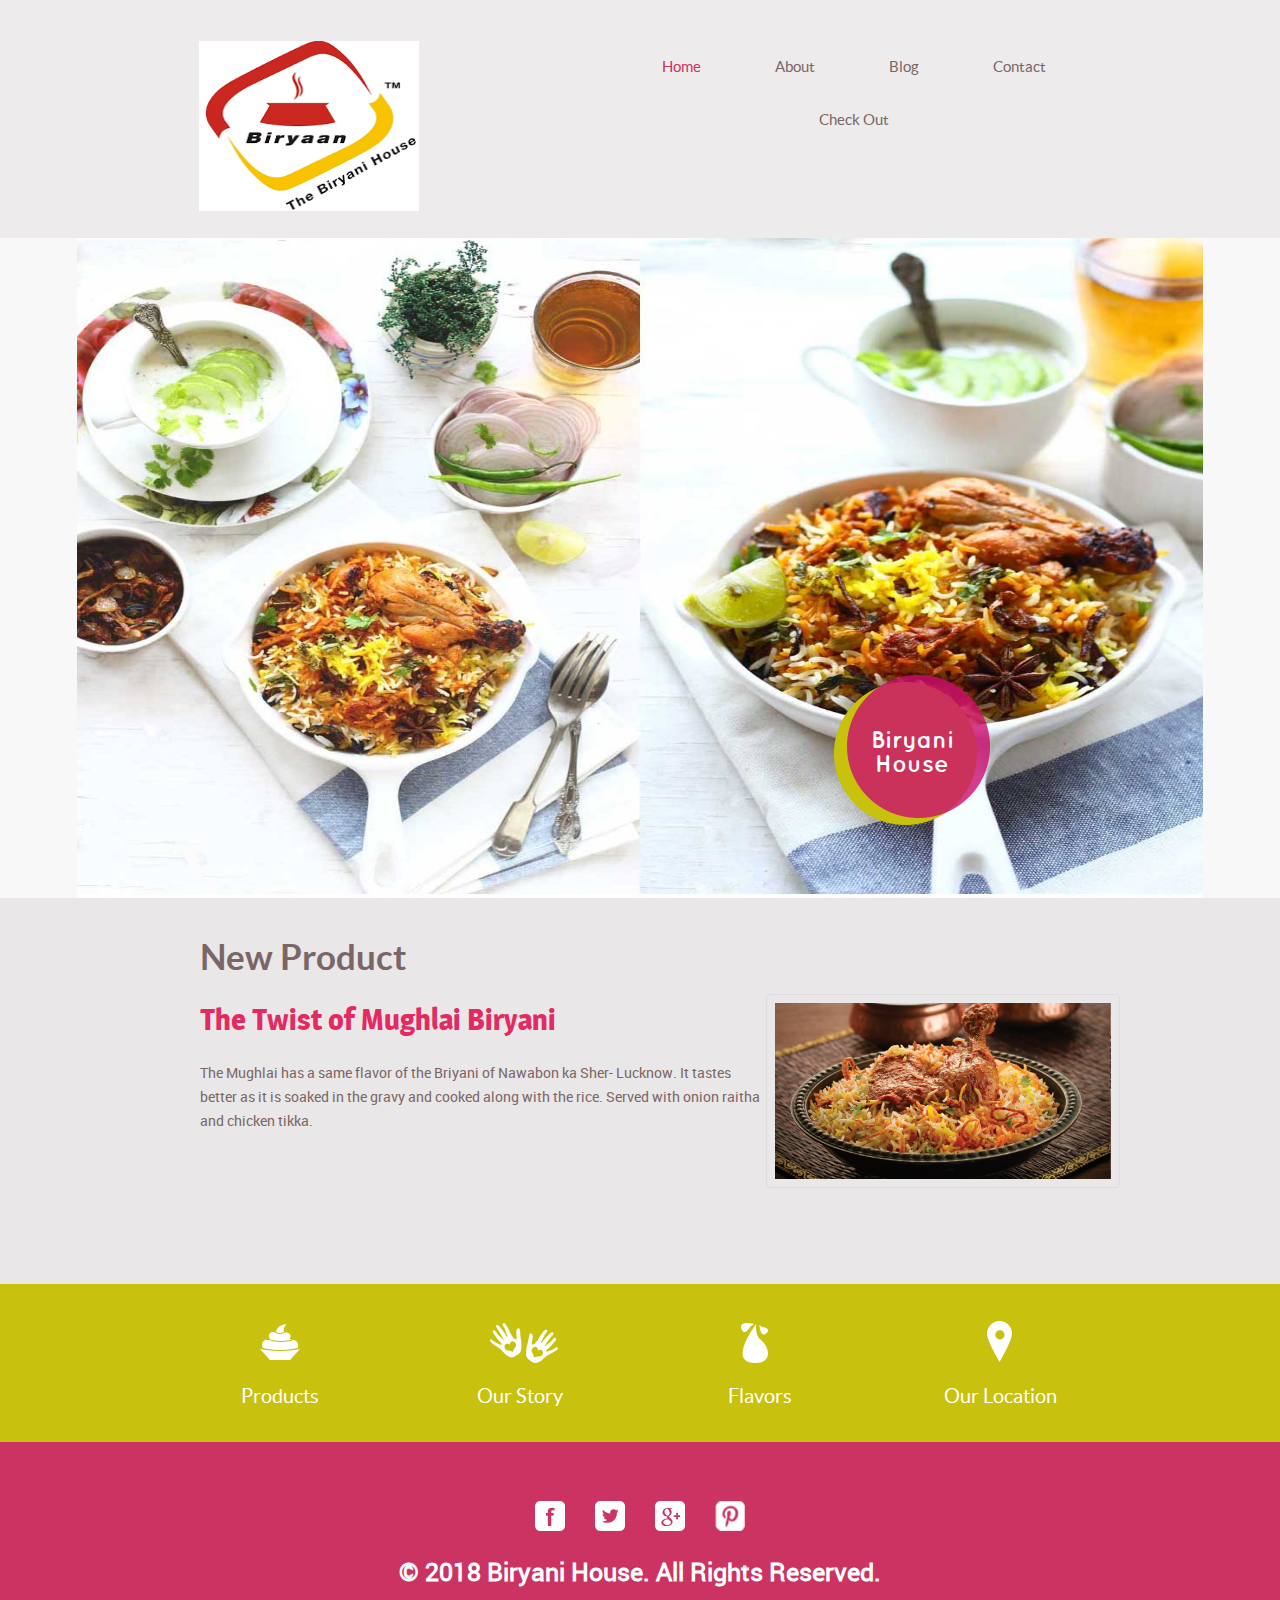
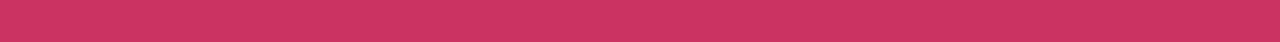
<file: index.html>
<!doctype html>

<html>
<head>
	<meta charset="UTF-8">
	<meta name="viewport" content="width=device-width, initial-scale=1.0">
	<title>Biryani House</title>
	<link rel="stylesheet" href="css/style.css" type="text/css">
	<link rel="stylesheet" type="text/css" href="css/mobile.css">
	<script src="js/mobile.js" type="text/javascript"></script>

	<!-- Global site tag (gtag.js) - Google Analytics -->
<script async src="https://www.googletagmanager.com/gtag/js?id=UA-118643372-1"></script>
<script>
  window.dataLayer = window.dataLayer || [];
  function gtag(){dataLayer.push(arguments);}
  gtag('js', new Date());

  gtag('config', 'UA-118643372-1');
</script>

</head>
<body>
	<div id="page">
		<div id="header">
			<div>
				<a href="index.html" class="logo"><img src="images/d.png" alt=""></a>
				<ul id="navigation">
					<li class="selected">
						<a href="index.html">Home</a>
					</li>
					<li class="menu">
						<a href="about.html">About</a>
						<ul class="primary">
							<li>
								<a href="product.html">Product</a>
							</li>
						</ul>
					</li>
					<li class="menu">
						<a href="blog.html">Blog</a>
						<ul class="secondary">
							<li>
								<a href="singlepost.html">Single post</a>
							</li>
						</ul>
					</li>
					<li>
						<a href="contact.html">Contact</a>
					</li>

						<li>
					<br>	<a href="contact.html">Check Out</a>
					</li>
				</ul>
			</div>
		</div>
		<div id="body" class="home">
			<div class="header">
				<img src="images/b11.jpg" alt="" style="height:660px">
				<div>
					<a href="product.html">Biryani House</a>
				</div>
			</div>
			<div class="body">
				<div>
					<div>
						<h1 style="font-size: 35px">New Product</h1><br>
						<h2>The Twist of Mughlai Biryani</h2>
						<p>The Mughlai has a same flavor of the Briyani of Nawabon ka Sher- Lucknow. It tastes better as it is  soaked in the gravy and cooked along with the rice. Served with onion raitha and chicken tikka. </p>
					</div>
					<img src="images/m1.jpg" alt="" style ="  height: 45%; border: 1px solid #ddd;
    border-radius: 4px;
    padding: 8px;background: none;
		margin: 10% auto;
		width: 35%;  " alt="">
				</div>
			</div>
			<div class="footer">
				<div>
					<ul>
						<li>
							<a href="product.html" class="product"></a>
							<h1>Products</h1>
						</li>
						<li>
							<a href="about.html" class="about"></a>
							<h1>Our Story</h1>
						</li>
						<li>
							<a href="product.html" class="flavor"></a>
							<h1>Flavors</h1>
						</li>
						<li>
							<a href="contact.html" class="contact"></a>
							<h1>Our Location</h1>
						</li>
					</ul>
				</div>
			</div>
		</div>
		<div id="footer">
			<div>
				<div class="connect">
					<a href="#" class="facebook">facebook</a>
					<a href="#" class="twitter">twitter</a>
					<a href="#" class="googleplus">googleplus</a>
					<a href="#" class="pinterest">pinterest</a>
					<a href="#" class="instagram">instagram</a>

				</div>
				<p style = "font-size: 25px"><b>&copy; 2018 Biryani House. All Rights Reserved.</p></b>
			</div>
		</div>
	</div>
</body>
</html>
</file>
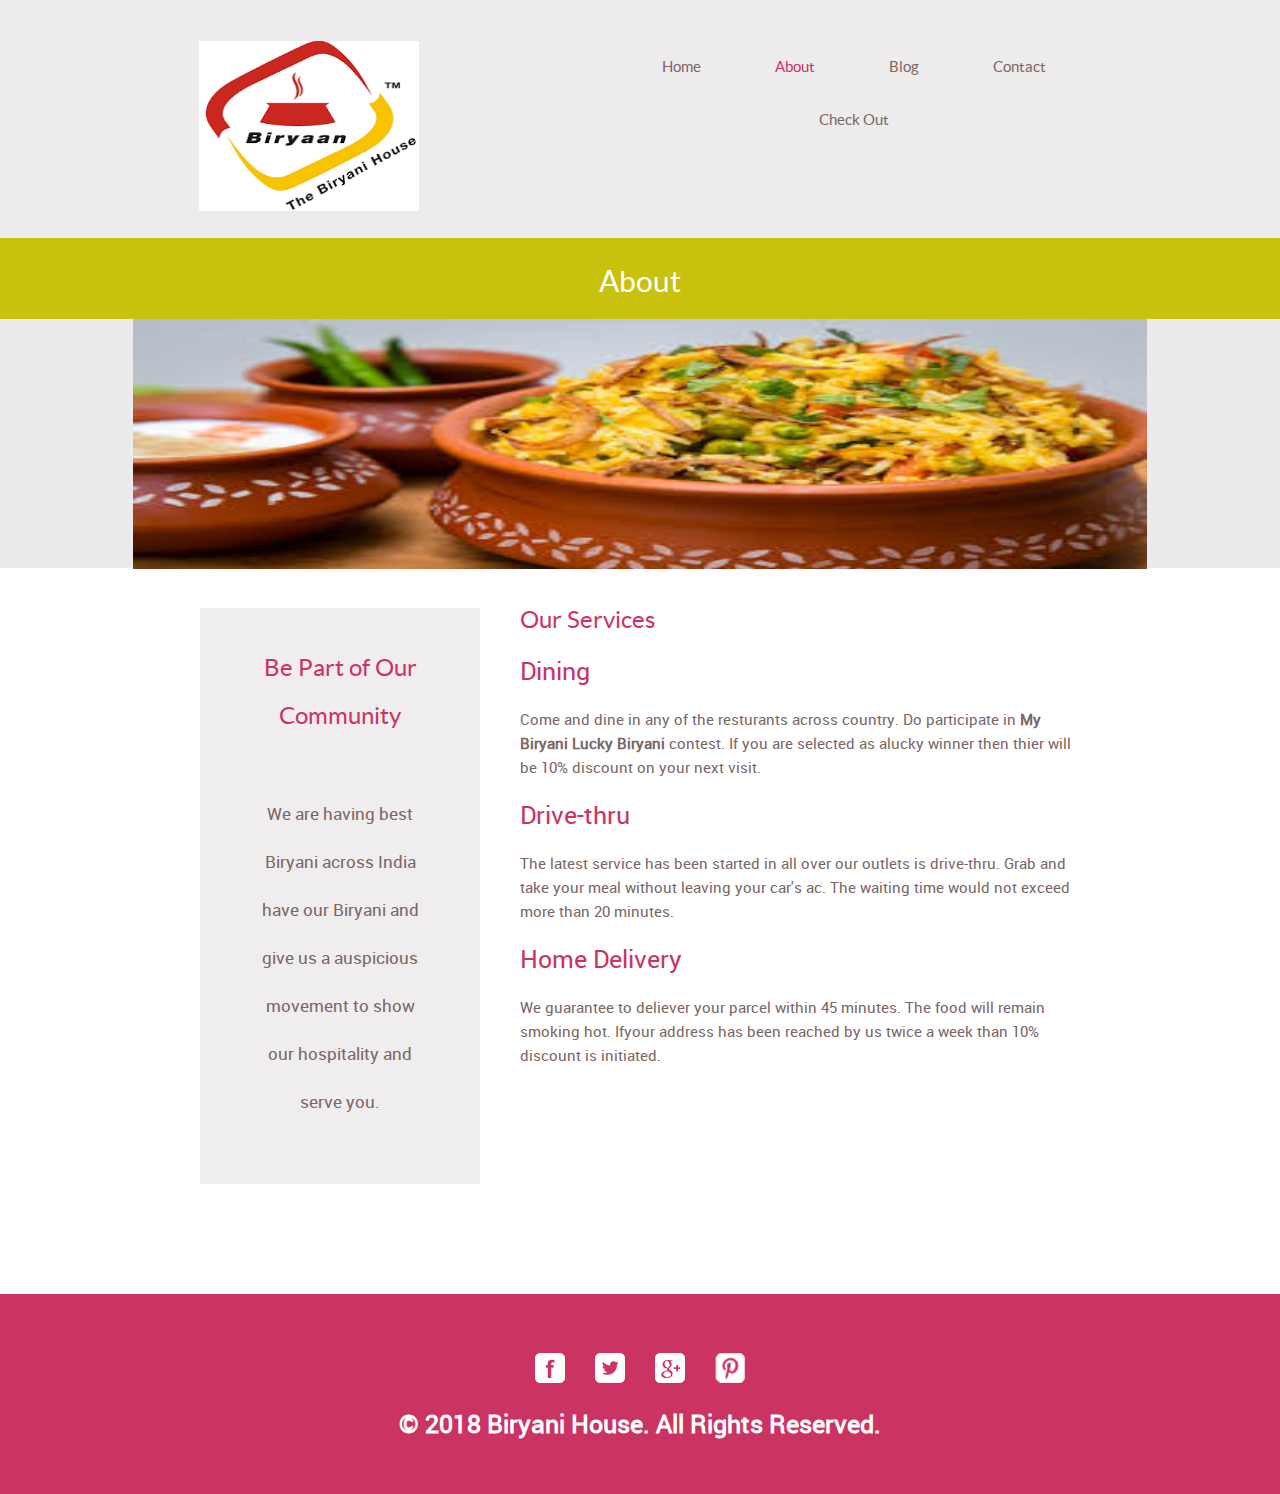
<file: about.html>
<!doctype html>
<html>
<head>
	<meta charset="UTF-8">
	<meta name="viewport" content="width=device-width, initial-scale=1.0">
	<title>about - Biryani House</title>
	<link rel="stylesheet" href="css/style.css" type="text/css">
	<link rel="stylesheet" type="text/css" href="css/mobile.css">
	<script src="js/mobile.js" type="text/javascript"></script>

	<!-- Global site tag (gtag.js) - Google Analytics -->
<script async src="https://www.googletagmanager.com/gtag/js?id=UA-118643372-1"></script>
<script>
  window.dataLayer = window.dataLayer || [];
  function gtag(){dataLayer.push(arguments);}
  gtag('js', new Date());

  gtag('config', 'UA-118643372-1');
</script>

</head>
<body>
	<div id="page">
		<div id="header">
			<div>
				<a href="index.html" class="logo"><img src="images/d.png" alt=""></a>
				<ul id="navigation">
					<li>
						<a href="index.html">Home</a>
					</li>
					<li class="menu selected">
						<a href="about.html">About</a>
						<ul class="primary">
							<li>
								<a href="product.html">Product</a>
							</li>
						</ul>
					</li>
					<li class="menu">
						<a href="blog.html">Blog</a>
						<ul class="secondary">
							<li>
								<a href="singlepost.html">Single post</a>
							</li>
						</ul>
					</li>
					<li>
						<a href="contact.html">Contact</a>
					</li>
						<li>
					<br>	<a href="check.html">Check Out</a>
					</li>
				</ul>
			</div>
		</div>
		<div id="body">
			<div class="header">
				<div>
					<h1>About</h1>
				</div>
			</div>
			<div class="body">
				<img src="images/i1.jpg" alt="" style = "height:250px; width:100% text-align: left;">
			</div>
			<div class="footer">
				<div class="sidebar">
					<h1 >Be Part of Our Community</h1>
					<p style="font-size: 17px">We are having best Biryani across India have our Biryani and give us a auspicious movement to show our hospitality and serve you.</p>
				</div>
				<div class="article">
					<h1>Our Services</h1>
					<p style = "font-size: 25px;
					color: #CB3362">Dining</p>
					<p style="font-size: 15px">Come and dine in any of the resturants across country. Do participate in <b>My Biryani Lucky Biryani</b> contest. If you are selected as alucky winner then thier will be 10% discount on your next visit.</p>
					<p style = "font-size: 25px;
					color: #CB3362">Drive-thru</p>
					<p style="font-size: 15px">
						The latest service has been started in all over our outlets is drive-thru. Grab and take your meal without leaving your car's ac. The waiting time would not exceed more than 20 minutes.
					</p>
					<p style = "font-size: 25px;
					color: #CB3362">Home Delivery</p>
					<p style="font-size: 15px">We guarantee to deliever your parcel within 45 minutes. The food will remain smoking hot. Ifyour address has been reached by us twice a week than 10% discount is initiated.</p>
				
				</div>
			</div>
		</div>
		<div id="footer">
			<div>
				<div class="connect">
					<a href="#" class="facebook">facebook</a>
					<a href="#" class="twitter">twitter</a>
					<a href="#" class="googleplus">googleplus</a>
					<a href="#" class="pinterest">pinterest</a>
					<a href="#" class="instagram">instagram</a>

				</div>
				<p style = "font-size: 25px"><b>&copy; 2018 Biryani House. All Rights Reserved.</p></b>
			</div>
		</div>
	</div>
</body>
</html>
</file>
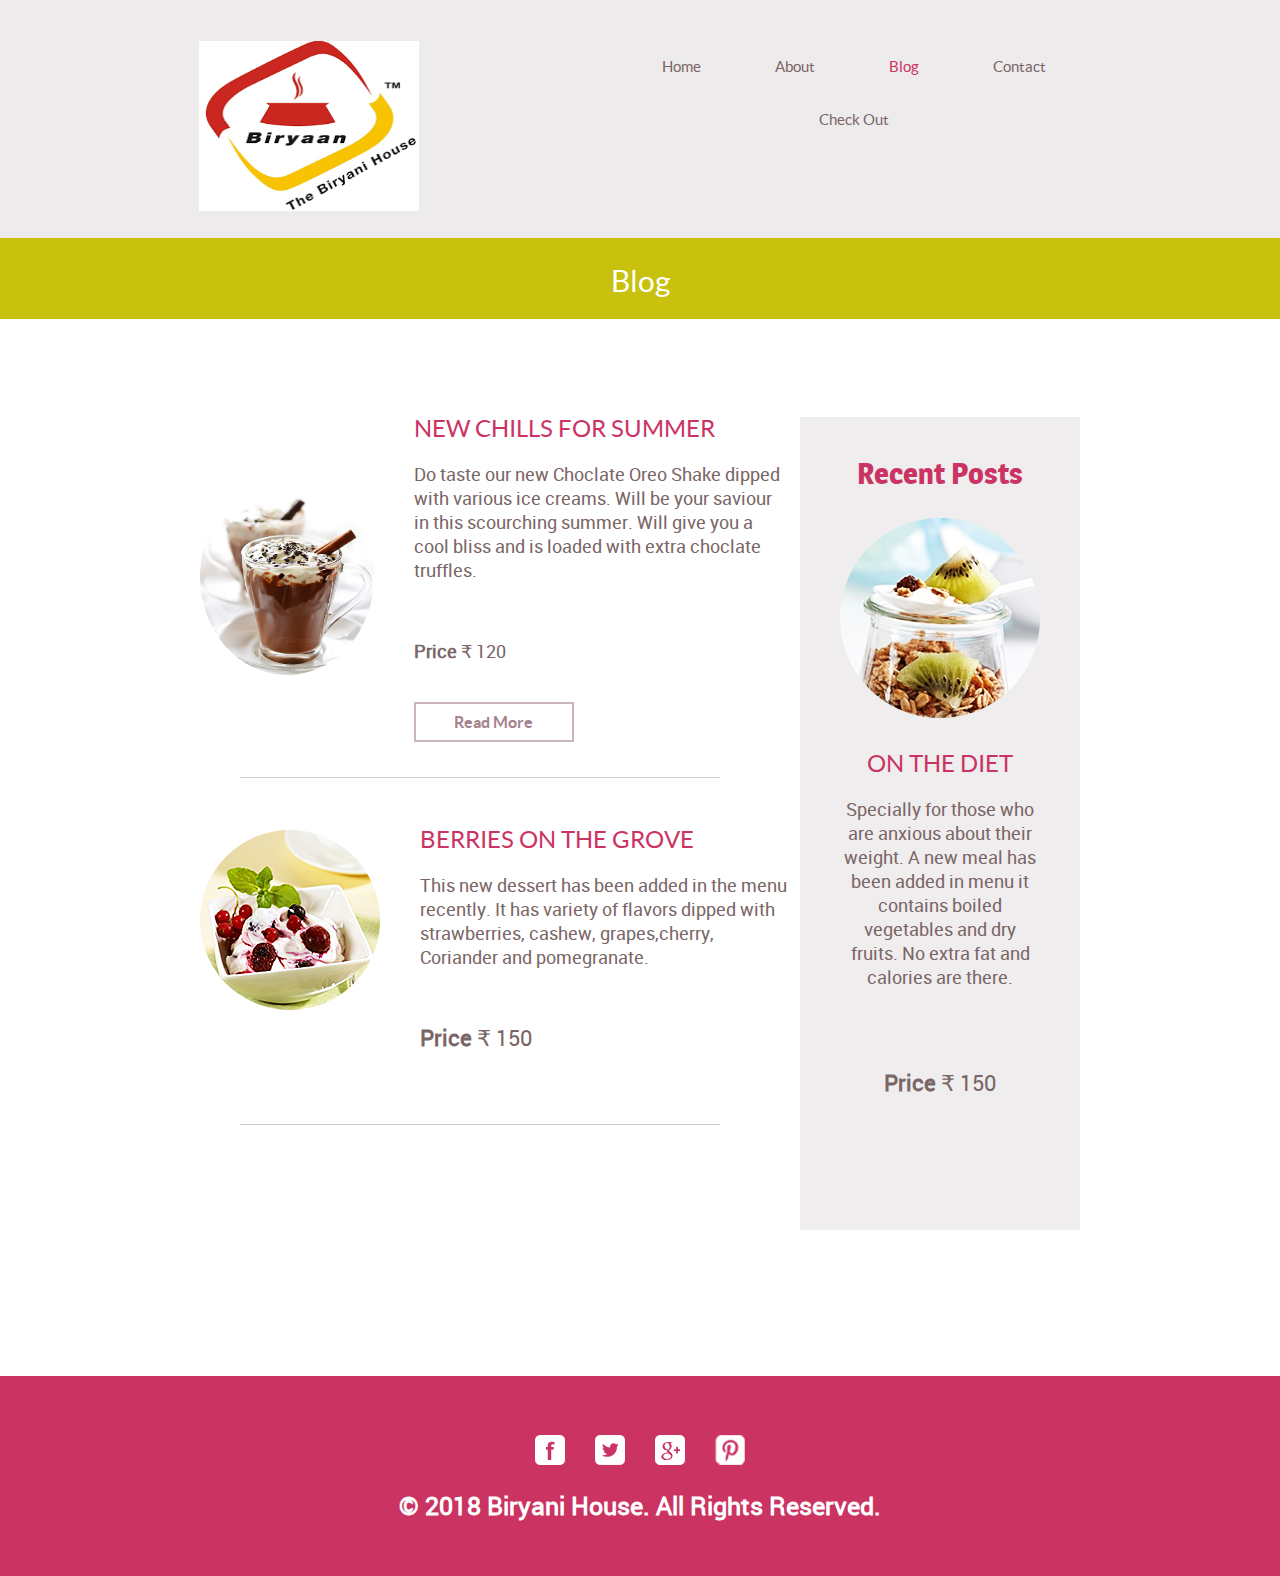
<file: blog.html>
<!doctype html>

<html>
<head>
	<meta charset="UTF-8">
	<meta name="viewport" content="width=device-width, initial-scale=1.0">
	<title>blog - Biryani House</title>
	<link rel="stylesheet" href="css/style.css" type="text/css">
	<link rel="stylesheet" type="text/css" href="css/mobile.css">
	<script src="js/mobile.js" type="text/javascript"></script>

	<!-- Global site tag (gtag.js) - Google Analytics -->
<script async src="https://www.googletagmanager.com/gtag/js?id=UA-118643372-1"></script>
<script>
  window.dataLayer = window.dataLayer || [];
  function gtag(){dataLayer.push(arguments);}
  gtag('js', new Date());

  gtag('config', 'UA-118643372-1');
</script>

</head>
<body>
	<div id="page">
		<div id="header">
			<div>
				<a href="index.html" class="logo"><img src="images/d.png" alt=""></a>
				<ul id="navigation">
					<li>
						<a href="index.html">Home</a>
					</li>
					<li class="menu">
						<a href="about.html">About</a>
						<ul class="primary">
							<li class="">
								<a href="product.html">Product</a>
							</li>
						</ul>
					</li>
					<li class="menu selected">
						<a href="blog.html">Blog</a>
						<ul class="secondary">
							<li>
								<a href="singlepost.html">Single post</a>
							</li>
						</ul>
					</li>
					<li>
						<a href="contact.html">Contact</a>
					</li>
					<li>
						<br><a href="check.html">Check Out</a>
					</li>
				</ul>
			</div>
		</div>
		<div id="body">
			<div class="header">
				<div>
					<h1>Blog</h1>
				</div>
			</div>
			<div class="blog">
				<div class="featured">
					<ul>
						<li>
							<img src="images/c1.jpg" style =" border-radius: 50%;background: none;
		margin: 10% auto;
		width: 28%; height: 15%" alt="">
							<div>
								<h1>NEW CHILLS FOR SUMMER</h1>
								<br>
								<p style="font-size: 18px">Do taste our new Choclate Oreo Shake dipped with various ice creams. Will be your saviour in this scourching summer. Will give you a cool bliss and is loaded with extra choclate truffles.</p>
								<br><b> <p style="font-size: 18px">Price</b> ₹ 120</p>
								<a href="singlepost.html" class="more">Read More</a>
							</div>
						</li>
						<li>
							<img src="images/berries.png" alt="">
							<div>
								<h1>BERRIES ON THE GROVE</h1>
								<br>
								<p style="font-size: 18px">This new dessert has been added in the menu recently. It has variety of flavors dipped with strawberries, cashew, grapes,cherry, Coriander and pomegranate. 
								</p><br><b> <p style="font-size: 22px">Price</b> ₹ 150</p>
							</div>
						</li>
					</ul>
				
				</div>
				<div class="sidebar">
					<h1>Recent Posts</h1>
					<img src="images/on-diet.png" alt="">
					<h2>ON THE DIET</h2>
					<br>
					<p style="font-size: 18px">Specially for those who are anxious about their weight. A new meal has been added in menu it contains boiled vegetables and dry fruits. No extra fat and calories are there.</p>
					<br><b> <p style="font-size: 22px">Price</b> ₹ 150</p>
					
				</div>
			</div>
		</div>
		<div id="footer">
			<div>
				<div class="connect">
					<a href="#" class="facebook">facebook</a>
					<a href="#" class="twitter">twitter</a>
					<a href="#" class="googleplus">googleplus</a>
					<a href="#" class="pinterest">pinterest</a>
					<a href="#" class="instagram">instagram</a>

				</div>
				<p style = "font-size: 25px"><b>&copy; 2018 Biryani House. All Rights Reserved.</p></b>
			</div>
		</div>
	</div>
</body>
</html>
</file>
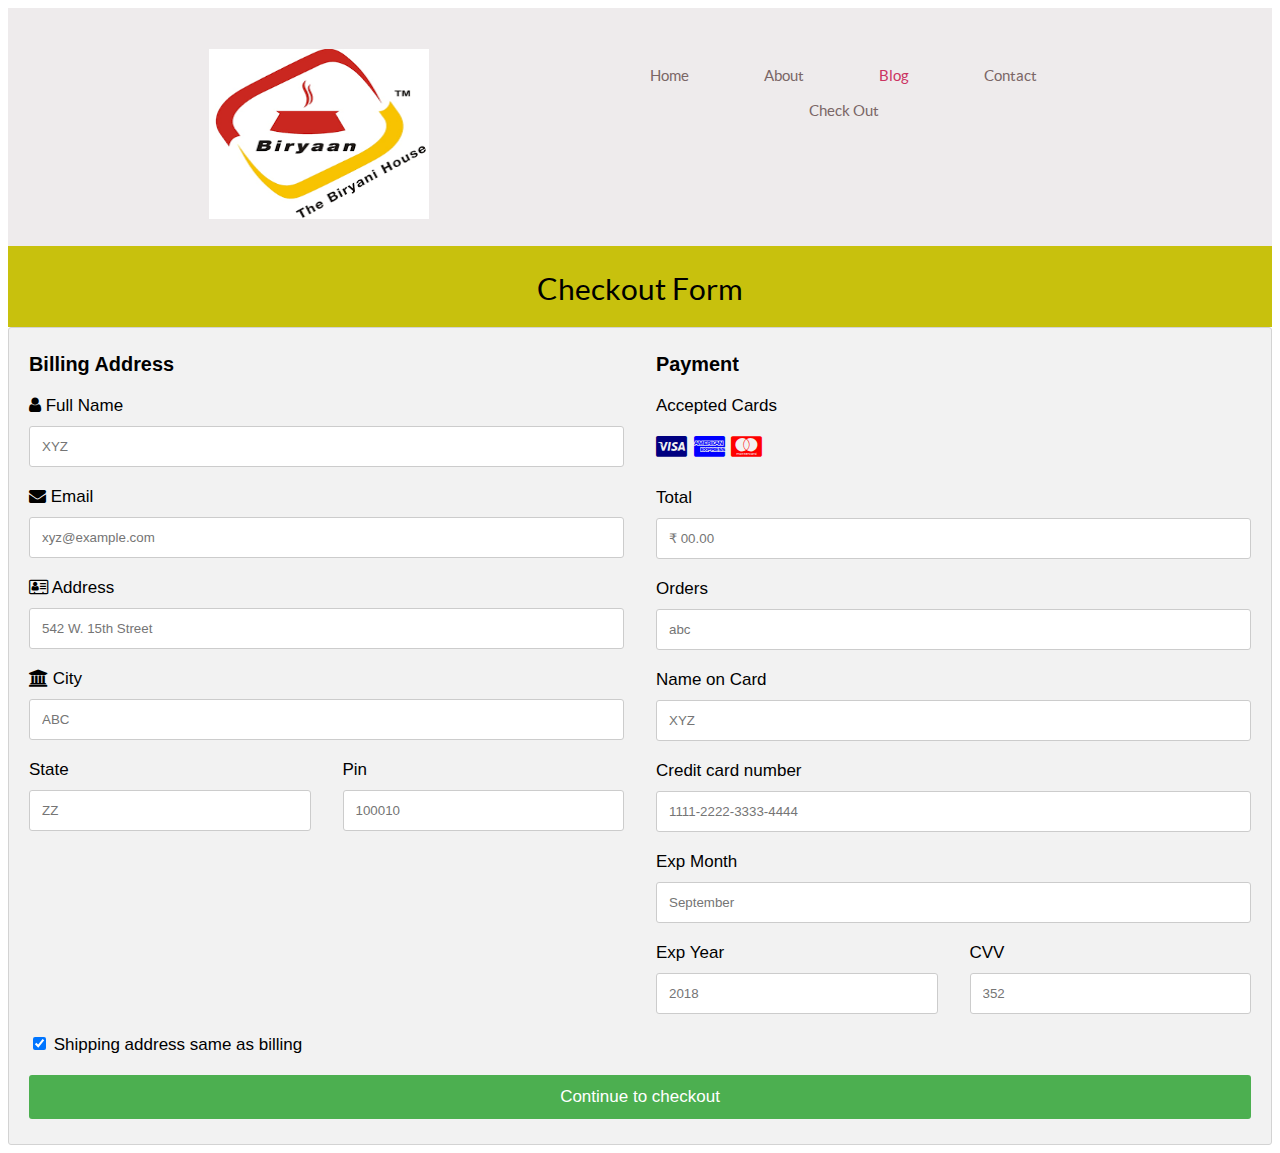
<file: check.html>
<!DOCTYPE html>
<html>
<head>
<meta name="viewport" content="width=device-width, initial-scale=1">
<link rel="stylesheet" href="https://cdnjs.cloudflare.com/ajax/libs/font-awesome/4.7.0/css/font-awesome.min.css">
  <meta charset="UTF-8">
  <meta name="viewport" content="width=device-width, initial-scale=1.0">
  <title>Check Out- Biryani House</title>
  <link rel="stylesheet" href="css/style.css" type="text/css">
  <link rel="stylesheet" type="text/css" href="css/mobile.css">
  <script src="js/mobile.js" type="text/javascript"></script>

  <!-- Global site tag (gtag.js) - Google Analytics -->
<script async src="https://www.googletagmanager.com/gtag/js?id=UA-118643372-1"></script>
<script>
  window.dataLayer = window.dataLayer || [];
  function gtag(){dataLayer.push(arguments);}
  gtag('js', new Date());

  gtag('config', 'UA-118643372-1');
</script>

</head>
<body>
  <div id="page">
    <div id="header">
      <div>
        <a href="index.html" class="logo"><img src="images/d.png" alt=""></a>
        <ul id="navigation">
          <li>
            <a href="index.html">Home</a>
          </li>
          <li class="menu">
            <a href="about.html">About</a>
            <ul class="primary">
              <li class="">
                <a href="product.html">Product</a>
              </li>
            </ul>
          </li>
          <li class="menu selected">
            <a href="blog.html">Blog</a>
            <ul class="secondary">
              <li>
                <a href="singlepost.html">Single post</a>
              </li>
            </ul>
          </li>
          <li>
            <a href="contact.html">Contact</a>
          </li>
          <li>
            <a href="check.html">Check Out</a>
          </li>
        </ul>
      </div>
    </div>
<style>
body {
  font-family: Arial;
  font-size: 17px;
  padding: 8px;
}

* {
  box-sizing: border-box;
}

.row {
  display: -ms-flexbox; /* IE10 */
  display: flex;
  -ms-flex-wrap: wrap; /* IE10 */
  flex-wrap: wrap;
  margin: 0 -16px;
}

.col-25 {
  -ms-flex: 25%; /* IE10 */
  flex: 25%;
}

.col-50 {
  -ms-flex: 50%; /* IE10 */
  flex: 50%;
}

.col-75 {
  -ms-flex: 75%; /* IE10 */
  flex: 75%;
}

.col-25,
.col-50,
.col-75 {
  padding: 0 16px;
}

.container {
  background-color: #f2f2f2;
  padding: 5px 20px 15px 20px;
  border: 1px solid lightgrey;
  border-radius: 3px;
}

input[type=text] {
  width: 100%;
  margin-bottom: 20px;
  padding: 12px;
  border: 1px solid #ccc;
  border-radius: 3px;
}

label {
  margin-bottom: 10px;
  display: block;
}

.icon-container {
  margin-bottom: 20px;
  padding: 7px 0;
  font-size: 24px;
}

.btn {
  background-color: #4CAF50;
  color: white;
  padding: 12px;
  margin: 10px 0;
  border: none;
  width: 100%;
  border-radius: 3px;
  cursor: pointer;
  font-size: 17px;
}

.btn:hover {
  background-color: #45a049;
}

a {
  color: #2196F3;
}

hr {
  border: 1px solid lightgrey;
}

span.price {
  float: right;
  color: grey;
}

@media (max-width: 800px) {
  .row {
    flex-direction: column-reverse;
  }
  .col-25 {
    margin-bottom: 20px;
  }
}
</style>
</head>
<body>

<h2 style="color: # 800000;
  font-family: lato-regular-webfont;
  font-size: 30px;
  font-weight: normal;
  line-height: 30px;
  margin: 0;
    background-color: #c8c10d;
  padding: 28px 0 23px;
  text-align: center;">Checkout Form</h2>

<div class="row">
  <div class="col-75">
    <div class="container">
      <form action="/action_page.php">
      
        <div class="row">
          <div class="col-50">
            <h3>Billing Address</h3>
            <label for="fname"><i class="fa fa-user"></i> Full Name</label>
            <input type="text" id="fname" name="firstname" placeholder="XYZ">
            <label for="email"><i class="fa fa-envelope"></i> Email</label>
            <input type="text" id="email" name="email" placeholder="xyz@example.com">
            <label for="adr"><i class="fa fa-address-card-o"></i> Address</label>
            <input type="text" id="adr" name="address" placeholder="542 W. 15th Street">
            <label for="city"><i class="fa fa-institution"></i> City</label>
            <input type="text" id="city" name="city" placeholder="ABC">

            <div class="row">
              <div class="col-50">
                <label for="state">State</label>
                <input type="text" id="state" name="state" placeholder="ZZ">
              </div>
              <div class="col-50">
                <label for="zip">Pin</label>
                <input type="text" id="zip" name="zip" placeholder="100010">
              </div>
            </div>
          </div>

          <div class="col-50">
            <h3>Payment</h3>
            <label for="fname">Accepted Cards</label>
            <div class="icon-container">
              <i class="fa fa-cc-visa" style="color:navy;"></i>
              <i class="fa fa-cc-amex" style="color:blue;"></i>
              <i class="fa fa-cc-mastercard" style="color:red;"></i>
              <!--<i class="fa fa-cc-discover" style="color:orange;"></i>-->
            </div>
                <label for="cname">Total</label>
            <input type="text" id="cname" name="cardname" placeholder="₹ 00.00">
                <label for="cname">Orders</label>
            <input type="text" id="cname" name="cardname" placeholder="abc">

            <label for="cname">Name on Card</label>
            <input type="text" id="cname" name="cardname" placeholder="XYZ">
            <label for="ccnum">Credit card number</label>
            <input type="text" id="ccnum" name="cardnumber" placeholder="1111-2222-3333-4444">
            <label for="expmonth">Exp Month</label>
            <input type="text" id="expmonth" name="expmonth" placeholder="September">
            <div class="row">
              <div class="col-50">
                <label for="expyear">Exp Year</label>
                <input type="text" id="expyear" name="expyear" placeholder="2018">
              </div>
              <div class="col-50">
                <label for="cvv">CVV</label>
                <input type="text" id="cvv" name="cvv" placeholder="352">
              </div>
            </div>
          </div>
          
        </div>
        <label>
          <input type="checkbox" checked="checked" name="sameadr"> Shipping address same as billing
        </label>
        <input type="submit" value="Continue to checkout" class="btn">
      </form>
    </div>
  </div>
 <!-- <div class="col-25">
    <div class="container">
      <h4>Cart <span class="price" style="color:black"><i class="fa fa-shopping-cart"></i> <b>4</b></span></h4>
      <p><a href="#">Product 1</a> <span class="price">$15</span></p>
      <p><a href="#">Product 2</a> <span class="price">$5</span></p>
      <p><a href="#">Product 3</a> <span class="price">$8</span></p>
      <p><a href="#">Product 4</a> <span class="price">$2</span></p>
      <hr>
      <p>Total <span class="price" style="color:black"><b>$30</b></span></p>
    </div>
  </div>
</div>
  <div class="col-25">
    <div class="container">
 <script language="javascript">
                function addNumbers()
                {
                        var val1 = parseInt(document.getElementById("value1").value);
                        var val2 = parseInt(document.getElementById("value2").value);
                        var ansD = document.getElementById("answer");
                        ansD.value = val1 + val2;
                }
        </script>
   <p> <span class="price">
       <a href="#">Product 1</a>  = <input type="text" id="value1" name="value1" value=""/></span></p>
        Product 2 = <input type="text" id="value2" name="value2" value="2"/>
         Product 3 = <input type="text" id="value2" name="value2" value="2"/>
        <input type="button" name="Sumbit" value="Click here" onclick="javascript:addNumbers()"/>
        Answer = <input type="text" id="answer" name="answer" value=""/>
  -->
</body>
</html>
</file>
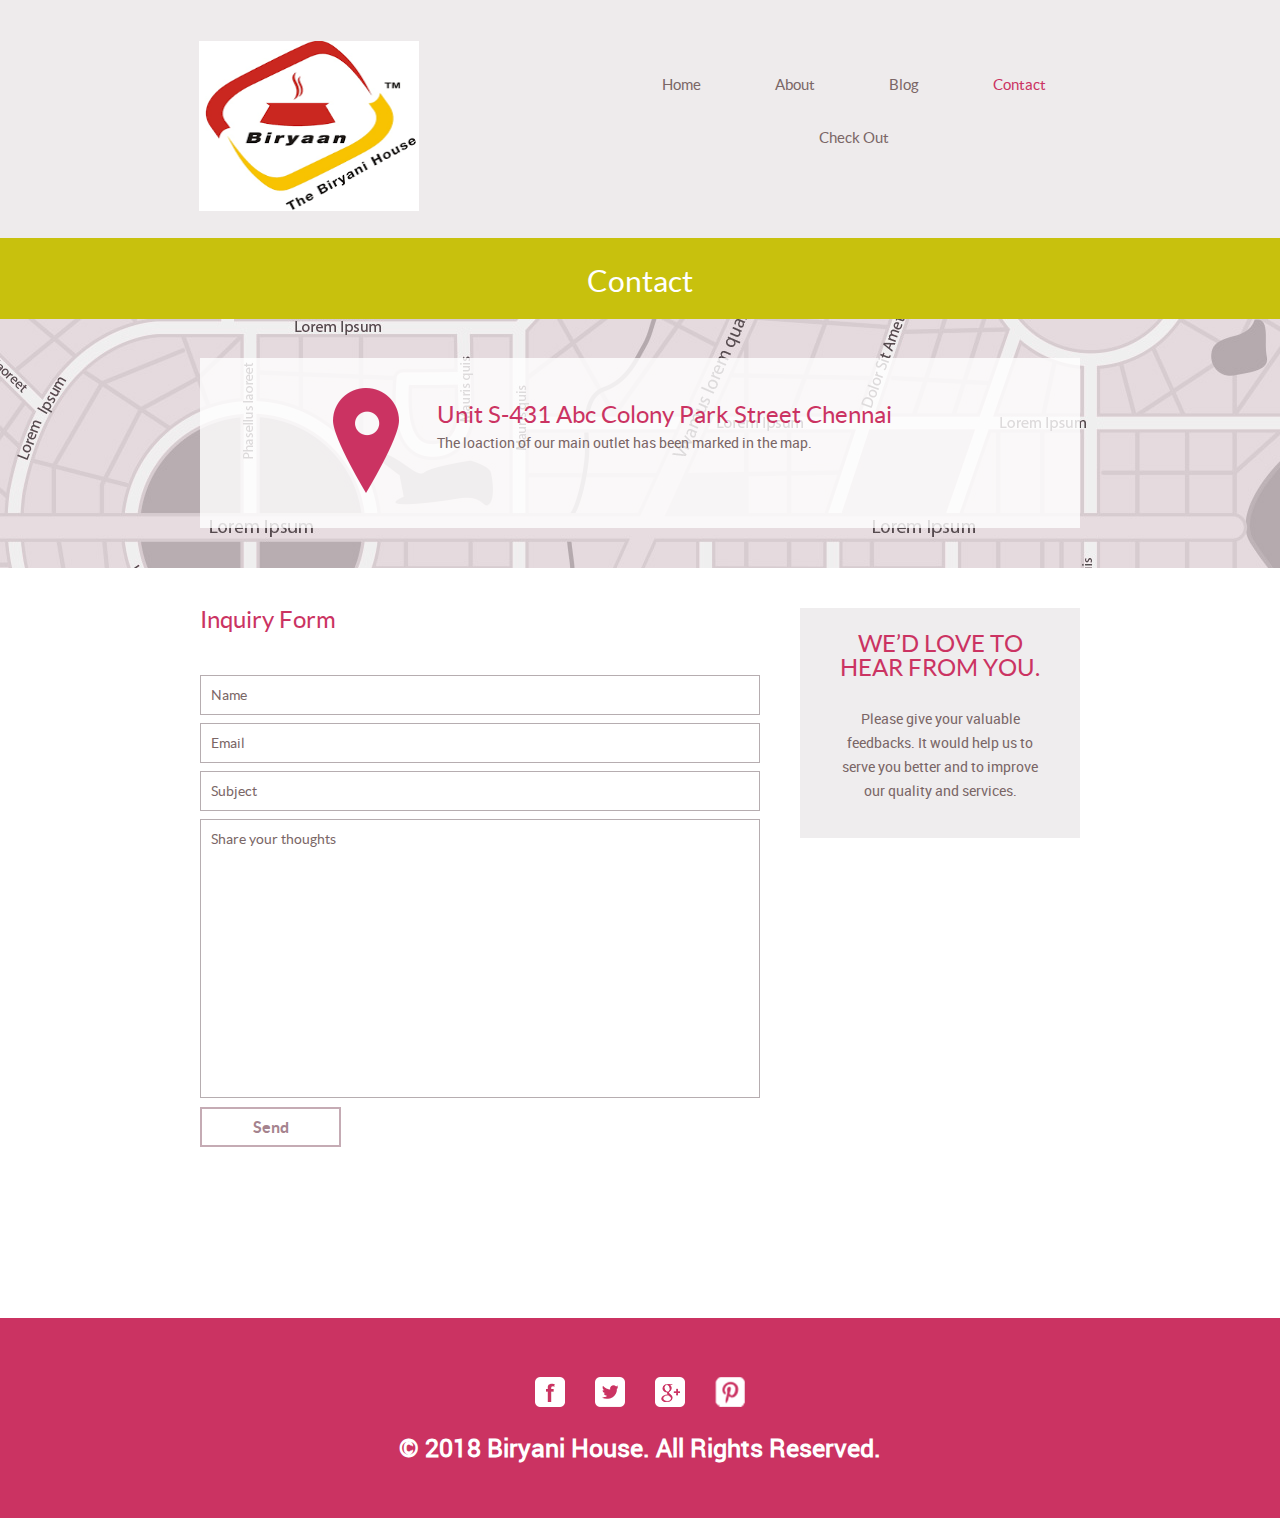
<file: contact.html>
<!doctype html>

<html>
<head>
	<meta charset="UTF-8">
	<meta name="viewport" content="width=device-width, initial-scale=1.0">
	<title>contact - Biryani House</title>
	<link rel="stylesheet" href="css/style.css" type="text/css">
	<link rel="stylesheet" type="text/css" href="css/mobile.css">
	<script src="js/mobile.js" type="text/javascript"></script>

	<!-- Global site tag (gtag.js) - Google Analytics -->
<script async src="https://www.googletagmanager.com/gtag/js?id=UA-118643372-1"></script>
<script>
  window.dataLayer = window.dataLayer || [];
  function gtag(){dataLayer.push(arguments);}
  gtag('js', new Date());

  gtag('config', 'UA-118643372-1');
</script>

</head>
<body>
	<div id="page">
		<div id="header">
			<div>
				<a href="index.html" class="logo"><img src="images/d.png" alt=""></a><br>
				<ul id="navigation">
					<li>
						<a href="index.html">Home</a>
					</li>
					<li class="menu">
						<a href="about.html">About</a>
						<ul class="primary">
							<li>
								<a href="product.html">Product</a>
							</li>
						</ul>
					</li>
					<li class="menu">
						<a href="blog.html">Blog</a>
						<ul class="secondary">
							<li>
								<a href="singlepost.html">Single post</a>
							</li>
						</ul>
					</li>
					<li class="selected">
						<a href="contact.html">Contact</a>
					</li>
					<li>
					<br>	<a href="check.html">Check Out</a>
					</li>
				</ul>
			</div>
		</div>
		<div id="body" class="contact">
			<div class="header">
				<div>
					<h1>Contact</h1>
				</div>
			</div>
			<div class="body">
				<div>
					<div>
						<img src="images/check-in.png" alt="">
						<h1>Unit S-431 Abc Colony Park Street Chennai</h1><br><br>
						<p>The loaction of our main outlet has been marked in the map.</p>
					</div>
				</div>
			</div>
			<div class="footer">
				<div class="contact">
					<h1>Inquiry Form</h1>
					<form action="index.html">
						<input type="text" name="Name" value="Name" onblur="this.value=!this.value?'Name':this.value;" onfocus="this.select()" onclick="this.value='';">
						<input type="text" name="Email" value="Email" onblur="this.value=!this.value?'Email':this.value;" onfocus="this.select()" onclick="this.value='';">
						<input type="text" name="Subject" value="Subject" onblur="this.value=!this.value?'Subject':this.value;" onfocus="this.select()" onclick="this.value='';">
						<textarea name="meassage" cols="50" rows="7">Share your thoughts</textarea>
						<input type="submit" value="Send" id="submit">
					</form>
				</div>
				<div class="section">
					<h1>WE’D LOVE TO HEAR FROM YOU.</h1>
					<p>Please give your valuable feedbacks. It would help us to serve you better and to improve our quality and services.</p>
				</div>
			</div>
		</div>
		<div id="footer">
			<div>
				<div class="connect">
					<a href="#" class="facebook">facebook</a>
					<a href="#" class="twitter">twitter</a>
					<a href="#" class="googleplus">googleplus</a>
					<a href="#" class="pinterest">pinterest</a>
					<a href="#" class="instagram">instagram</a>

				</div>
					<p style = "font-size: 25px"><b>&copy; 2018 Biryani House. All Rights Reserved.</p></b>
			</div>
		</div>
	</div>
</body>
</html>
</file>
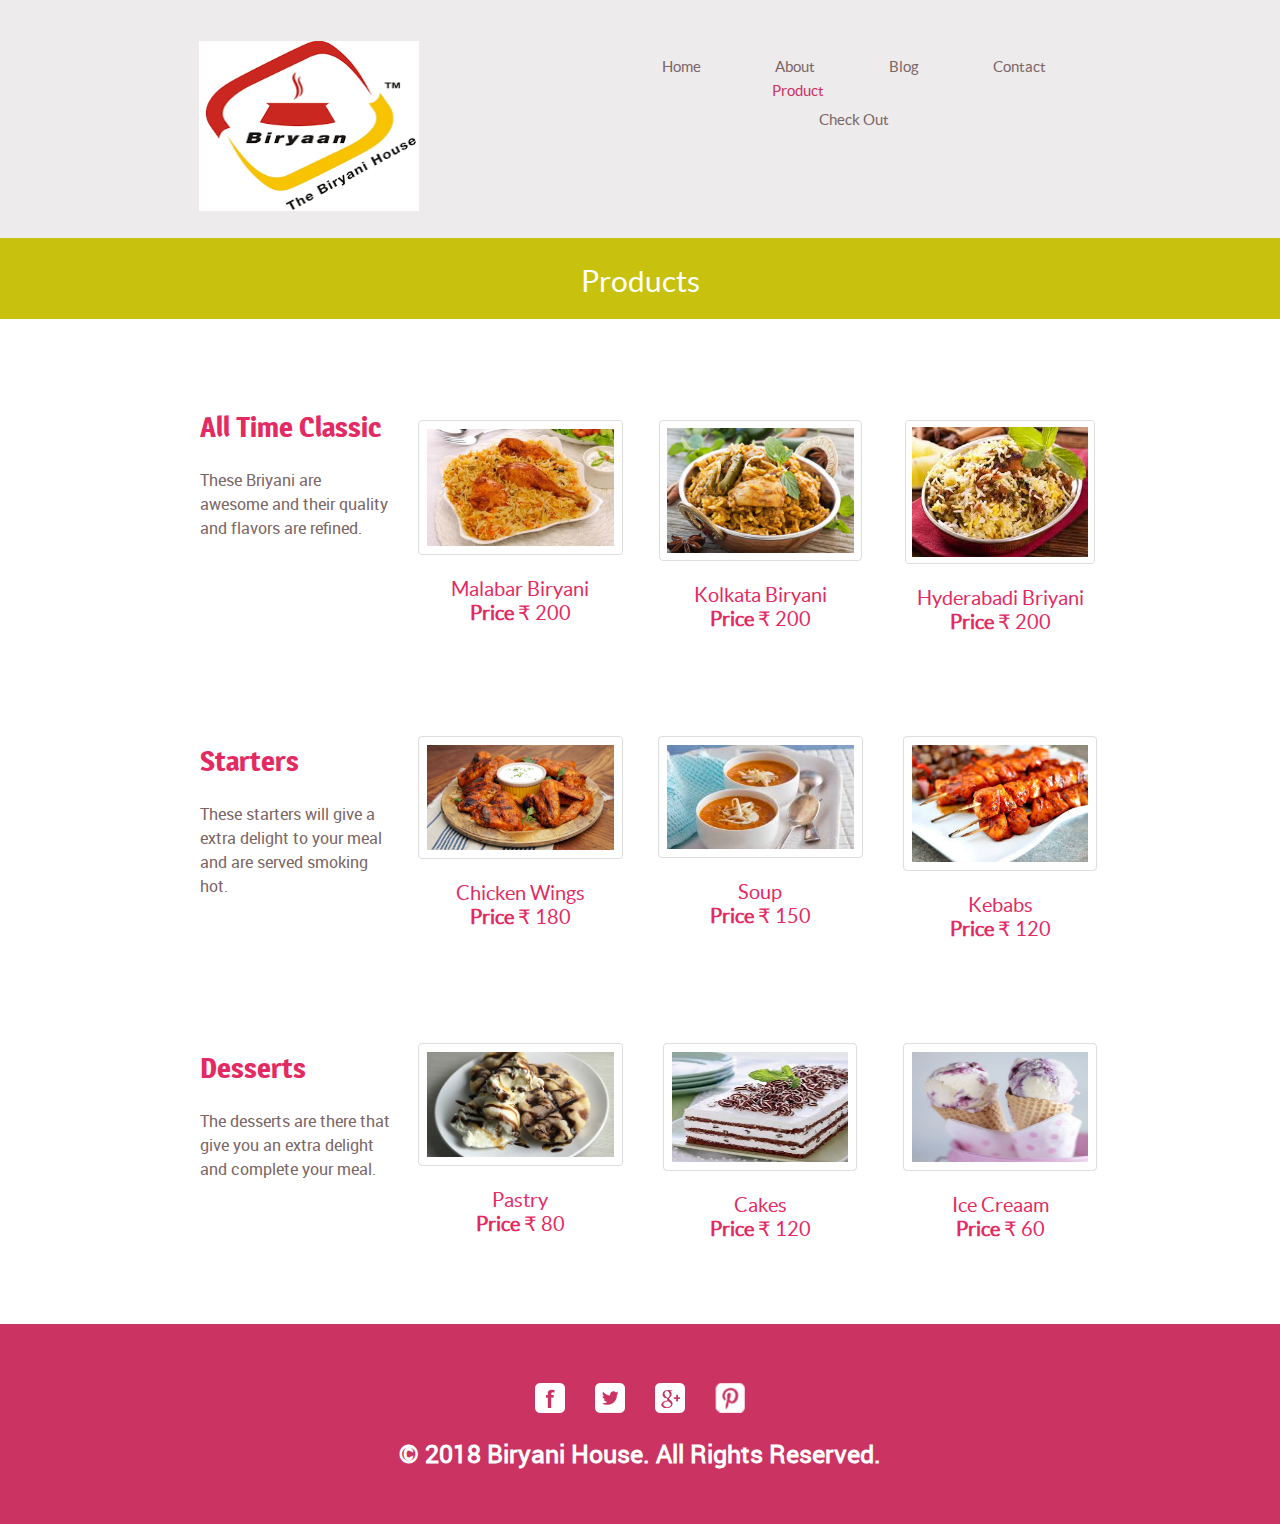
<file: product.html>
<!doctype html>

<html>
<head>
	<meta charset="UTF-8">
	<meta name="viewport" content="width=device-width, initial-scale=1.0">
	<title>product - Biryani House</title>
	<link rel="stylesheet" href="css/style.css" type="text/css">
	<link rel="stylesheet" type="text/css" href="css/mobile.css">
	<script src="js/mobile.js" type="text/javascript"></script>

	<!-- Global site tag (gtag.js) - Google Analytics -->
<script async src="https://www.googletagmanager.com/gtag/js?id=UA-118643372-1"></script>
<script>
  window.dataLayer = window.dataLayer || [];
  function gtag(){dataLayer.push(arguments);}
  gtag('js', new Date());

  gtag('config', 'UA-118643372-1');
</script>

</head>
<body>
	<div id="page">
		<div id="header">
			<div>
				<a href="index.html" class="logo"><img src="images/d.png" alt=""></a>
				<ul id="navigation">
					<li>
						<a href="index.html">Home</a>
					</li>
					<li class="menu">
						<a href="about.html">About</a>
						<ul id="selected" class="primary">
							<li class="">
								<a href="product.html">Product</a>
							</li>
						</ul>
					</li>
					<li class="menu">
						<a href="blog.html">Blog</a>
						<ul class="secondary">
							<li>
								<a href="singlepost.html">Single post</a>
							</li>
						</ul>
					</li>
					<li>
						<a href="contact.html">Contact</a>
					</li>
					<li>
					<br>	<a href="check.html">Check Out</a>
					</li>
				</ul>
			</div>
		</div>
		<div id="body">
			<div class="header">
				<div>
					<h1>Products</h1>
				</div>
			</div>
			<div>
				<ul>
					<li>
						<h1>All Time Classic</h1>
						<p style="font-size: 16px">These Briyani are awesome and their quality and flavors are refined.</p>
					</li>
					<li><br><br><br><br>
						<img src="images/mal.jpg" style ="  height: 45%; border: 1px solid #ddd;
    border-radius: 4px;
    padding: 8px;background: none;
		margin: 10% auto;
		width: 85%; " alt="">
						<h2>Malabar Biryani</h2>
					<b><h2> Price</b> ₹ 200</p></h2>
					</li><br><br><br><br>
					<li>
						<img src="images/i2.jpg"  style ="  height: 45%; border: 1px solid #ddd;
    border-radius: 4px;
    padding: 7px;background: none;
		margin: 10% auto;
		width: 85%; "  alt="">
						<h2>Kolkata Biryani</h2>
								<b><h2> Price</b> ₹ 200</p></h2>

					</li>
					<li>
						<img src="images/ii1.jpg" style ="  height: 45%; border: 1px solid #ddd;
    border-radius: 4px;
    padding: 6px;background: none;
		margin: 10% auto;
		width: 80%; "  alt="">
						<h2>Hyderabadi Briyani</h2>
								<b><h2> Price</b> ₹ 200</p></h2>
					</li>
				</ul>
				<ul>
					<li>
						<h1>Starters</h1>
						<p style="font-size: 16px">These starters will give a extra delight to your meal and are served smoking hot.</p>
					</li>
					<li><br><br><br>
						<img src="images/st1.jpg"
						style ="  height: 45%; border: 1px solid #ddd;
    border-radius: 4px;
    padding: 8px;background: none;
		margin: 10% auto;
		width: 85%; " alt="">
						<h2>Chicken Wings</h2><b><h2> Price</b> ₹ 180</p></h2>
					</li>
							
					<li><br><br><br>
						<img src="images/st2.jpg"
						style ="  height: 45%; border: 1px solid #ddd;
    border-radius: 4px;
    padding: 8px;background: none;
		margin: 10% auto;
		width: 85%; " alt="">
						<h2>Soup</h2><b><h2> Price</b> ₹ 150</p></h2>
					</li>		
					<li><br><br><br>
						<img src="images/st3.jpg"
						style ="  height: 45%; border: 1px solid #ddd;
    border-radius: 4px;
    padding: 8px;background: none;
		margin: 10% auto;
		width: 80%; "
						 alt="">
						<h2>Kebabs</h2><b><h2> Price</b> ₹ 120</p></h2>
					</li>
							
				</ul>
				<ul>
					<li>
						<h1>Desserts</h1>
						<p style="font-size: 16px">The desserts are there that give you an extra delight and complete your meal.</p>
					</li>
					<li><br><br><br>
						<img src="images/d1.jpg" 
						style ="  height: 45%; border: 1px solid #ddd;
    border-radius: 4px;
    padding: 8px;background: none;
		margin: 10% auto;
		width: 85%; "
		alt="">
						<h2>Pastry</h2>	<b><h2> Price</b> ₹ 80</p></h2>
					</li>	
					<li><br><br><br>
						<img src="images/d2.jpg" 
						style ="  height: 110px; border: 1px solid #ddd;
    border-radius: 4px;
    padding: 8px;background: none;
		margin: 10% auto;
		width: 80%; "
		alt="">
						<h2>Cakes</h2><b><h2> Price</b> ₹ 120</p></h2>
					</li>		
					<li><br><br><br>
						<img src="images/d3.jpg" 
						style ="  height: 110px; border: 1px solid #ddd;
    border-radius: 4px;
    padding: 8px;background: none;
		margin: 10% auto;
		width: 80%; "
		alt="">
						<h2>Ice Creaam</h2><b><h2> Price</b> ₹ 60</p></h2>
					</li>		
				</ul>
			</div>
		</div>
		<div id="footer">
			<div>
				<div class="connect">
					<a href="#" class="facebook">facebook</a>
					<a href="#" class="twitter">twitter</a>
					<a href="#" class="googleplus">googleplus</a>
					<a href="#" class="pinterest">pinterest</a>
					<a href="#" class="instagram">instagram</a>

				</div>
				<p style = "font-size: 25px"><b>&copy; 2018 Biryani House. All Rights Reserved.</p></b>
			</div>
		</div>
	</div>
</body>
</html>
</file>
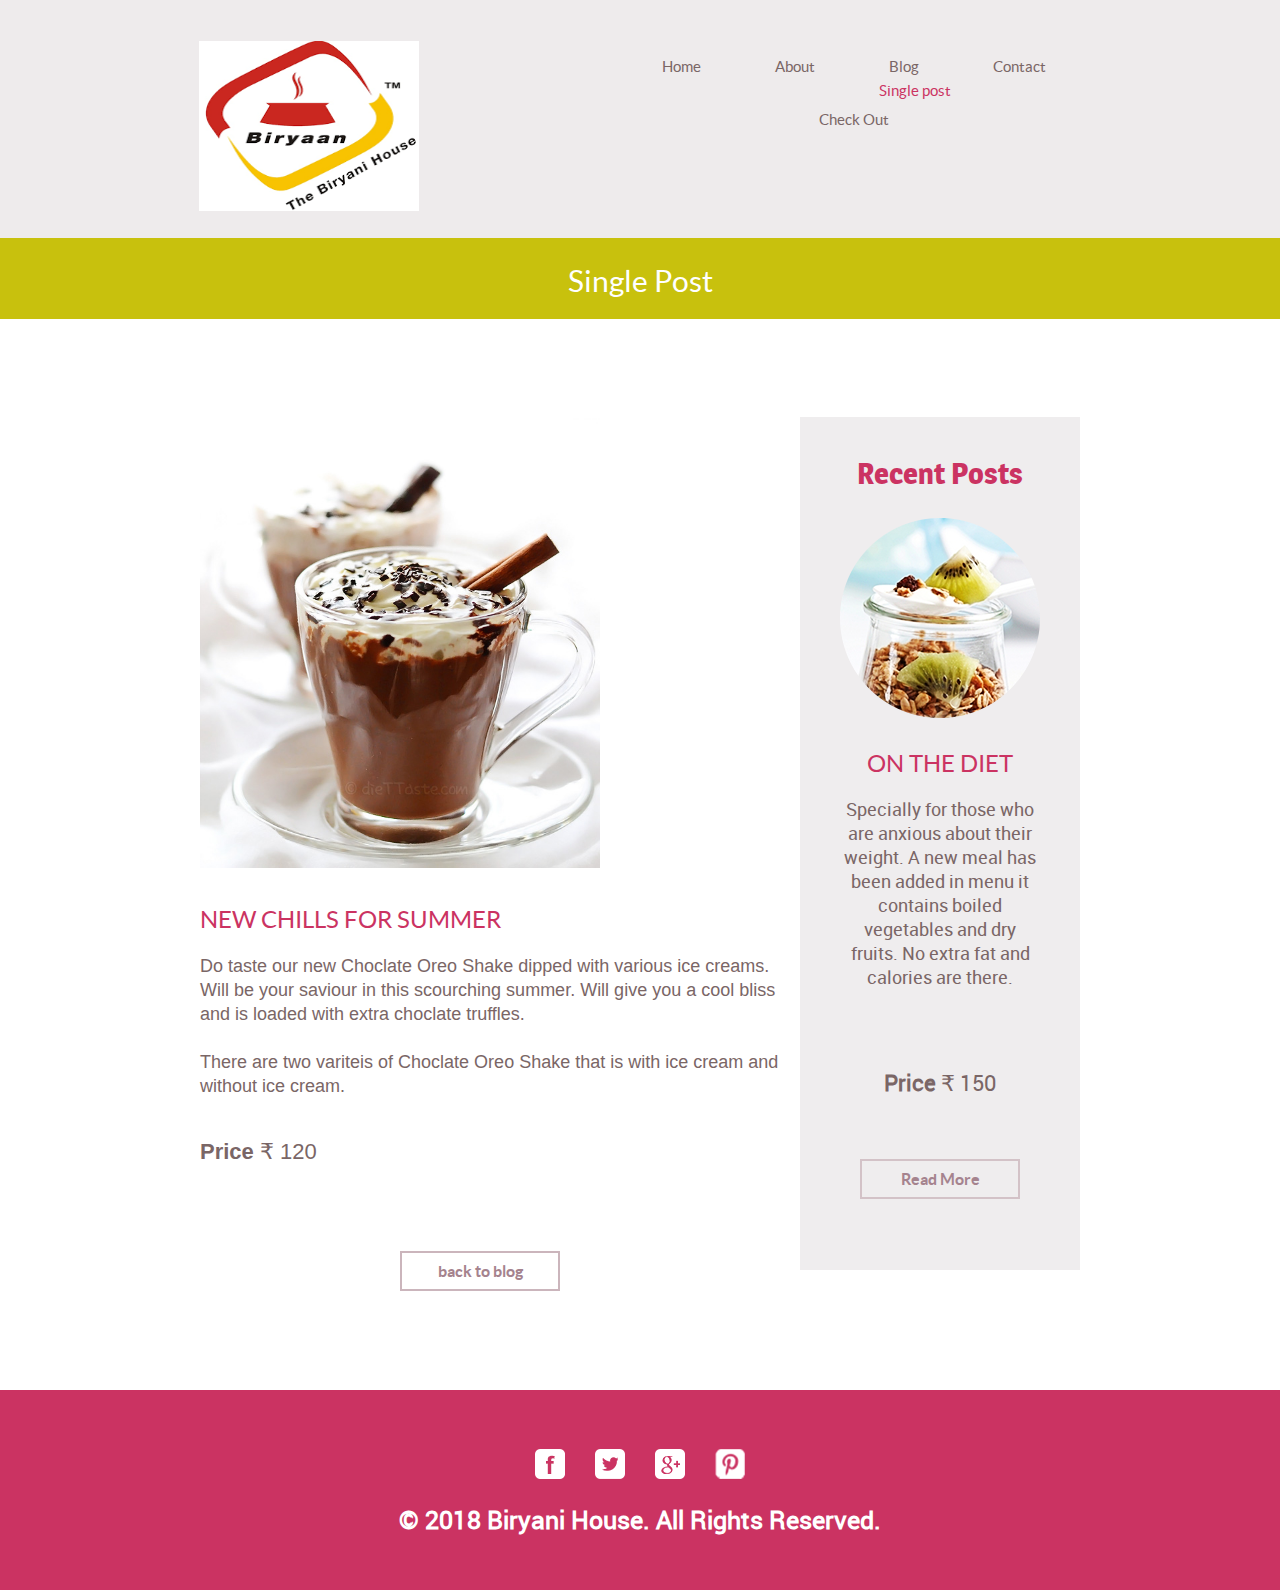
<file: singlepost.html>
<!doctype html>
<html>
<head>
	<meta charset="UTF-8">
	<meta name="viewport" content="width=device-width, initial-scale=1.0">
	<title>singlepost - Biryani House</title>
	<link rel="stylesheet" href="css/style.css" type="text/css">
	<link rel="stylesheet" type="text/css" href="css/mobile.css">
	<script src="js/mobile.js" type="text/javascript"></script>

	<!-- Global site tag (gtag.js) - Google Analytics -->
<script async src="https://www.googletagmanager.com/gtag/js?id=UA-118643372-1"></script>
<script>
  window.dataLayer = window.dataLayer || [];
  function gtag(){dataLayer.push(arguments);}
  gtag('js', new Date());

  gtag('config', 'UA-118643372-1');
</script>

</head>
<body>
	<div id="page">
		<div id="header">
			<div>
				<a href="index.html" class="logo"><img src="images/d.png" alt=""></a>
				<ul id="navigation">
					<li>
						<a href="index.html">Home</a>
					</li>
					<li class="menu">
						<a href="about.html">About</a>
						<ul class="primary">
							<li class="">
								<a href="product.html">Product</a>
							</li>
						</ul>
					</li>
					<li class="menu">
						<a href="blog.html">Blog</a>
						<ul id="selected" class="secondary">
							<li>
								<a href="singlepost.html">Single post</a>
							</li>
						</ul>
					</li>
					<li>
						<a href="contact.html">Contact</a>
					</li>
					<li>
						<br><a href="check.html">Check Out</a>
					</li>
				</ul>
			</div>
		</div>
		<div id="body">
			<div class="header">
				<div>
					<h1>Single Post</h1>
				</div>
			</div>
			<div class="singlepost">
				<div class="featured">
					<img src="images/c1.jpg" style="height: 450px; width:400px" alt="">
					<h1>NEW CHILLS FOR SUMMER</h1>
					
					<br>
								<p style="font-size: 18px">Do taste our new Choclate Oreo Shake dipped with various ice creams. Will be your saviour in this scourching summer. Will give you a cool bliss and is loaded with extra choclate truffles.
									<br><br>
								There are two variteis of Choclate Oreo Shake that is with ice cream and without ice cream.</p>
								<br><b> <p style="font-size: 22px">Price</b> ₹ 120</p>
					<a href="blog.html" class="load">back to blog</a>
				</div>
				<div class="sidebar">
					<h1>Recent Posts</h1>
					<img src="images/on-diet.png" alt="">
					<h2>ON THE DIET</h2><br>
						<p style="font-size: 18px">Specially for those who are anxious about their weight. A new meal has been added in menu it contains boiled vegetables and dry fruits. No extra fat and calories are there.</p>
		<br><b> <p style="font-size: 22px">Price</b> ₹ 150</p>
					<a href="singlepost.html" class="more">Read More</a>
				</div>
			</div>
		</div>
		<div id="footer">
			<div>
				<div class="connect">
					<a href="#" class="facebook">facebook</a>
					<a href="#" class="twitter">twitter</a>
					<a href="#" class="googleplus">googleplus</a>
					<a href="#" class="pinterest">pinterest</a>
					<a href="#" class="instagram">instagram</a>

				</div>
				<p style = "font-size: 25px"><b>&copy; 2018 Biryani House. All Rights Reserved.</p></b>
			</div>
		</div>
	</div>
</body>
</html>
</file>
<file: css/style.css>
/* Website template by freewebsitetemplates.com */
body {
	margin: 0;
	padding: 0;
	position: relative;
	width: auto;
}
body #page {
	margin: 0;
	overflow: hidden;
	padding: 0;
	width: auto;
}
a {
	text-decoration: none;
	outline: none;
}
a:active {
	background: none;
}
img {
	border: none;
}
/*-------------------------------------------FONTS---------------------------------------------*/
@font-face {
	font-family: 'roboto-regular-webfont';
	src: url('../fonts/roboto-regular-webfont.eot');
	src: url('../fonts/roboto-regular-webfont.woff') format('woff'), url('../fonts/roboto-regular-webfont.ttf') format('truetype'), url('../fonts/roboto-regular-webfont.svg') format('svg');
}
@font-face {
	font-family: 'quicksand-bold-webfont';
	src: url('../fonts/quicksand-bold-webfont.eot');
	src: url('../fonts/quicksand-bold-webfont.woff') format('woff'), url('../fonts/quicksand-bold-webfont.ttf') format('truetype'), url('../fonts/quicksand-bold-webfont.svg') format('svg');
}
@font-face {
	font-family: 'magra-bold-webfont';
	src: url('../fonts/magra-bold-webfont.eot');
	src: url('../fonts/magra-bold-webfont.woff') format('woff'), url('../fonts/magra-bold-webfont.ttf') format('truetype'), url('../fonts/magra-bold-webfont.svg') format('svg');
}
@font-face {
	font-family: 'lato-regular-webfont';
	src: url('../fonts/lato-regular-webfont.eot');
	src: url('../fonts/lato-regular-webfont.woff') format('woff'), url('../fonts/lato-regular-webfont.ttf') format('truetype'), url('../fonts/lato-regular-webfont.svg') format('svg');
}
@font-face {
	font-family: 'lato-bold-webfont';
	src: url('../fonts/lato-bold-webfont.eot');
	src: url('../fonts/lato-bold-webfont.woff') format('woff'), url('../fonts/lato-bold-webfont.ttf') format('truetype'), url('../fonts/lato-bold-webfont.svg') format('svg');
}
/*----------------------------------------header-styles---------------------------------------*/
#header {
	background-color: #eeebec;
	margin: 0;
	padding: 0;
	position: relative;
	width: 100%;
}
#header div {
	margin: 0 auto;
	max-width: 940px;
	overflow: hidden;
	padding: 41px 10px 27px;
}
#header div a.logo {
	float: left;
	margin: 0 0 0 29px;
	padding: 0;
	width: auto;
}
#header div a.logo img {
	display: block;
	margin: 0;
	padding: 0;
	width: 220px;
	height: 170px;
}
#header div ul {
	display: inline-block;
	float: right;
	list-style: none outside none;
	margin: 0 auto;
	padding: 17px 0 0;
	text-align: center;
	width: 513px;
}
#header div ul li {
	display: inline-block;
	*float: left; /* Needed for IE7 and old versions */
	margin: 0 35px;
	padding: 0;
	position: relative;
	width: auto;
}
#header div ul li a {
	color: #7a6666;
	font-family: lato-regular-webfont;
	font-size: 15px;
	font-weight: normal;
	line-height: 15px;
	margin: 0;
	padding: 0;
	text-align: center;
	
}
#header div ul li.selected a, #header div ul li.selected a:hover {
	color: #cb3362;
}
#header div ul li a:hover, #header div ul li.menu:hover ul li a {
	color: #c8c10d;
}
#header div ul li ul li a {
	color: #cb3362;
	font-family: lato-regular-webfont;
	font-size: 15px;
	font-weight: normal;
	line-height: 15px;
	margin: 0;
	padding: 0;
	text-align: center;

}
#header div ul li.menu {
	min-height: 35px;
	z-index: 80;
}
#header div ul li.menu ul {
	display: block;
	float: none;
	left: -99999px;
	margin: 0;
	padding: 0;
	position: absolute;
	top: 24px;
	width: 106px;
	z-index: 90;
}
#header div ul li.menu:hover ul.primary, #header div ul li.menu ul#selected.primary {
	left: -30px;
}
#header div ul li.menu:hover ul.secondary, #header div ul li.menu ul#selected.secondary {
	left: -27px;
}
#header div ul li.menu ul li {
	float: none;
	margin: 0;
	padding: 0;
}
/*----------------------------------------body-home-styles---------------------------------------*/
#body.home {
	margin: 0;
	overflow: hidden;
	padding: 0;
	position: relative;
	width: 100%;
}
#body.home div.header {
	background-color: #f8f8f8;
	margin: 0;
	max-width: none;
	overflow: hidden;
	padding: 0;
	width: 100%;
}
#body.home div.header img {
	display: block;
	left: 50%;
	margin: 0 auto 0 -563px;
	padding: 0;
	position: absolute;
	width: 1126px;
}
#body.home div.header div {
	margin: 0 auto;
	max-width: 960px;
	min-height: 660px;
	padding: 0;
	position: relative;
}
#body.home div.header div a {
	background: url(../images/icons.png) no-repeat 0 -128px;
	color: #FFFFFF;
	display: block;
	font-family: quicksand-bold-webfont;
	font-size: 24px;
	font-weight: normal;
	height: 99px;
	line-height: 24px;
	margin: 0;
	padding: 52px 0 0;
	position: absolute;
	right: 130px;
	text-align: center;
	
	top: 437px;
	width: 156px;
	z-index: 90;
}
#body.home div.body {
	background-color: #eae7e8;
	margin: 0;
	max-width: none;
	padding: 0;
	width: 100%;
}
#body.home div.body div {
	margin: 0 auto;
	max-width: 960px;
	overflow: hidden;
	padding: 0;
}
#body.home div.body div div {
	float: left;
	margin: 0;
	padding: 0 0 0 40px;
	width: 560px;
}
#body.home div.body div img {
	display: block;
	float: right;
	left: 0;
	margin: 0;
	padding: 0;
	position: relative;
	width: auto;
}
#body.home div.body div div h1 {
	color: #7A6666;
	display: block;
	font-family: lato-bold-webfont;
	font-size: 18px;
	font-weight: normal;
	line-height: 24px;
	margin: 0;
	padding: 47px 0 18px;
	text-align: left;
	width: 560px;
}
#body.home div.body div div h2 {
	color: #E32A62;
	display: block;
	font-family: magra-bold-webfont;
	font-size: 30px;
	font-weight: normal;
	line-height: 30px;
	margin: 0;
	padding: 0 0 26px;
	text-align: left;
	text-transform: none;
	width: 560px;
}
#body.home div.body div div p {
	color: #7a6666;
	display: block;
	font-family: roboto-regular-webfont;
	font-size: 14px;
	font-weight: normal;
	line-height: 24px;
	margin: 0;
	padding: 0;
	text-align: left;
	width: 560px;
}
#body.home div.body div div p a {
	color: #7a6666;
	display: block;
	font-family: roboto-regular-webfont;
	font-size: 14px;
	font-weight: normal;
	line-height: 24px;
	margin: 0;
	padding: 0;
	text-decoration: underline;
}
#body.home div.body div div p a:hover {
	color: #c8c10d;
}
#body.home div.footer {
	background-color: #c8c10d;
	margin: 0;
	max-width: none;
	padding: 0;
	width: 100%;
}
#body.home div.footer div {
	margin: 0 auto;
	max-width: 960px;
	padding: 0;
}
#body.home div.footer div ul {
	display: inline-block;
	list-style: none outside none;
	margin: 0;
	padding: 36px 0 32px;
	width: 100%;
}
#body.home div.footer div ul li {
	float: left;
	margin: 0 10px;
	padding: 0;
	width: 220px;
}
#body.home div.footer div ul li a {
	background: url(../images/icons.png) no-repeat;
	display: block;
	height: 44px;
	margin: 0 auto 22px;
	padding: 0;
	width: 80px;
}
#body.home div.footer div ul li a.product {
	background-position: 0 -372px;
}
#body.home div.footer div ul li a.about {
	background-position: 0 -418px;
}
#body.home div.footer div ul li a.flavor {
	background-position: 0 -280px;
}
#body.home div.footer div ul li a.contact {
	float: none;
	background-position: 0 -326px;
}
#body.home div.footer div ul li h1 {
	color: #ffffff;
	font-family: lato-regular-webfont;
	font-size: 20px;
	font-weight: normal;
	line-height: 20px;
	margin: 0;
	padding: 0;
	text-align: center;
	
}
/*----------------------------------------body-styles---------------------------------------*/
#body {
	margin: 0;
	overflow: hidden;
	padding: 0;
	position: relative;
	width: 100%;
}
#body div.header {
	background-color: #c8c10d;
	margin: 0 auto;
	max-width: none;
	overflow: hidden;
	padding: 0;
}
#body div.header div {
	margin: 0 auto;
	max-width: 960px;
	padding: 0;
}
#body div.header div h1 {
	color: #FFFFFF;
	font-family: lato-regular-webfont;
	font-size: 30px;
	font-weight: normal;
	line-height: 30px;
	margin: 0;
	padding: 28px 0 23px;
	text-align: center;

}
#body div.body {
	background-color: #ebebed;
	margin: 0;
	max-width: none;
	min-height: 249px;
	overflow: hidden;
	padding: 0;
	width: 100%;
}
#body div.body img {
	display: block;
	left: 50%;
	margin: 0 auto 0 -507px;
	padding: 0;
	position: absolute;
	width: 1014px;
}
#body div.footer {
	margin: 0 auto;
	max-width: 960px;
	overflow: hidden;
	padding: 40px 0 110px;
}
#body div.footer div.sidebar {
	background-color: #EFEDEE;
	float: left;
	margin: 0 10px 0 40px;
	padding: 36px 0 34px;
	width: 280px;
}
#body div.footer div.article {
	float: left;
	margin: 0;
	padding: 0 0 0 30px;
	width: 560px;
}
#body div.footer div.sidebar h1 {
	display: block;
	line-height: 48px;
	margin: 0 auto;
	padding: 0 0 50px;
	text-align: center;
	width: 193px;
}
#body div.footer div.sidebar p {
	display: block;
	line-height: 48px;
	margin: 0 auto;
	text-align: center;
	width: 169px;
}
#body div.footer div h1 {
	color: #CB3362;
	font-family: lato-regular-webfont;
	font-size: 24px;
	font-weight: normal;
	line-height: 24px;
	margin: 0;
	padding: 0 0 27px;
	text-align: left;
	

}
#body div.footer div p, #body div.footer div span {
	color: #7A6666;
	font-family: roboto-regular-webfont;
	font-size: 14px;
	font-weight: normal;
	line-height: 24px;
	margin: 0;
	padding: 0 0 24px;
	text-align: left;
}
#body div.footer div span {
	display: block;
	margin: 0;
	padding: 0;
}
#body div.footer div p a {
	color: #7a6666;
	font-family: roboto-regular-webfont;
	font-size: 14px;
	font-weight: normal;
	line-height: 24px;
	margin: 0;
	padding: 0;
	text-decoration: underline;
}
#body div.footer div p a:hover, #body div ul li p a:hover, #body div.blog .featured ul li div p a:hover, #body div.blog .sidebar p a:hover, #body div.blog .featured p a:hover, #body.contact div.body div div p a:hover {
	color: #c8c10d;
}
#body div {
	margin: 0 auto;
	max-width: 960px;
	padding: 7px 0 57px;
}
#body div ul {
	display: inline-block;
	list-style: none outside none;
	margin: 0;
	overflow: hidden;
	padding: 0 0 22px;
	width: 100%;
}
#body div ul li {
	float: left;
	margin: 0 10px;
	padding: 0;
	width: 220px;
}
#body div ul li h1 {
	color: #E32A62;
	font-family: magra-bold-webfont;
	font-size: 28px;
	font-weight: normal;
	line-height: 28px;
	margin: 0;
	padding: 87px 0 27px 30px;
	text-align: left;
	text-transform: capitalize;
}
#body div ul li p {
	color: #7A6666;
	font-family: roboto-regular-webfont;
	font-size: 14px;
	font-weight: normal;
	line-height: 24px;
	margin: 0;
	padding: 0 0 0 30px;
	text-align: left;
	width: 190px;
}
#body div ul li p a {
	color: #7a6666;
	font-family: roboto-regular-webfont;
	font-size: 14px;
	font-weight: normal;
	line-height: 24px;
	margin: 0;
	padding: 0;
	text-decoration: underline;
}
#body div ul li img {
	display: block;
	margin: 0 auto 15px;
	padding: 0;
	width: auto;
}
#body div ul li h2 {
	color: #e32a62;
	font-family: lato-regular-webfont;
	font-size: 20px;
	font-weight: normal;
	line-height: 24px;
	margin: 0;
	padding: 0;
	text-align: center;
	

}
#body div.blog {
	margin: 0 auto;
	max-width: 960px;
	overflow: hidden;
	padding: 98px 0 146px;
}
#body div.singlepost {
	margin: 0 auto;
	max-width: 960px;
	overflow: hidden;
	padding: 98px 0 99px;
}
#body div.blog .featured {
	float: left;
	margin: 0 10px;
	padding: 0;
	width: 620px;
}
#body div.singlepost .featured {
	float: left;
	margin: 0 10px;
	padding: 0;
	width: 620px;
}
#body div.blog .featured ul {
	display: inline-block;
	list-style: none;
	margin: 0;
	overflow: hidden;
	padding: 0;
	width: 100%;
}
#body div.blog .featured ul li:first-child {
	margin: 0 0 50px 0;
}
#body div.blog .featured ul li {
	background: url(../images/bg-border.gif) no-repeat bottom center;
	float: none;
	margin: 0 0 39px;
	overflow: hidden;
	padding: 0;
	width: auto;
}
#body div.blog .featured ul li img {
	float: left;
	margin: 2px 0 0;
	padding: 0 30px;
	width: auto;
}
#body div.blog .featured ul li div {
	float: left;
	margin: 0;
	padding: 0 0 36px 10px;
	width: 370px;
}
#body div.blog .featured ul li div h1 {
	color: #CB3362;
	font-family: lato-regular-webfont;
	font-size: 24px;
	font-weight: normal;
	line-height: 24px;
	margin: 0;
	padding: 0 0 3px;
	text-align: left;
	

}
#body div.blog .featured ul li div span {
	color: #7A6666;
	display: block;
	font-family: roboto-regular-webfont;
	font-size: 12px;
	font-weight: normal;
	line-height: 24px;
	margin: 0;
	padding: 0 0 24px;
	text-align: left;
	text-transform: none;
}
#body div.blog .featured ul li div p {
	color: #7a6666;
	font-family: roboto-regular-webfont;
	font-size: 14px;
	font-weight: normal;
	line-height: 24px;
	margin: 0;
	padding: 0 0 39px 0;
	text-align: left;
	width: 100%;
}
#body div.blog .featured ul li div p a {
	color: #7a6666;
	font-family: roboto-regular-webfont;
	font-size: 14px;
	font-weight: normal;
	line-height: 24px;
	margin: 0;
	padding: 0;
	text-decoration: underline;
}
#body div.blog .featured ul li div a.more {
	border: 2px solid #cbb5bc;
	color: #a5838e;
	display: block;
	font-family: lato-bold-webfont;
	font-size: 16px;
	font-weight: normal;
	height: 36px;
	line-height: 36px;
	margin: 0;
	padding: 0;
	text-align: center;


	width: 156px;
}
#body div.blog .featured ul li div a.more:hover {
	background-color: #c8c10d;
	border: none;
	color: #ffffff;
	height: 40px;
	line-height: 40px;
	width: 160px;
}
#body div.blog .featured a.load {
	border: 2px solid #cbb5bc;
	color: #a5838e;
	display: block;
	font-family: lato-bold-webfont;
	font-size: 16px;
	font-weight: normal;
	height: 36px;
	line-height: 36px;
	margin: 0 auto;
	padding: 0;
	text-align: center;
	
	width: 156px;
}
#body div.blog .featured a.load:hover {
	background-color: #cb3362;
	border: none;
	color: #ffffff;
	height: 40px;
	line-height: 40px;
	width: 160px;
}
#body div.blog .sidebar {
	background-color: #EFEDEE;
	float: left;
	margin: 0;
	padding: 0 0 71px;
	width: 280px;
}
#body div.singlepost .sidebar {
	background-color: #EFEDEE;
	float: left;
	margin: 0;
	padding: 0 0 71px;
	width: 280px;
}
#body div.blog .sidebar h1, #body div.singlepost .sidebar h1 {
	color: #CB3362;
	font-family: magra-bold-webfont;
	font-size: 30px;
	font-weight: normal;
	line-height: 30px;
	margin: 0;
	padding: 42px 0 29px;
	text-align: center;
	text-transform: capitalize;
}
#body div.blog .sidebar img, #body div.singlepost .sidebar img {
	display: block;
	margin: 0 auto;
	padding: 0;
	width: auto;
}
#body div.blog .sidebar h2, #body div.singlepost .sidebar h2 {
	color: #CB3362;
	font-family: lato-regular-webfont;
	font-size: 24px;
	font-weight: normal;
	line-height: 24px;
	margin: 0;
	padding: 34px 0 3px;
	text-align: center;

}
#body div.blog .sidebar span, #body div.singlepost .sidebar span {
	color: #7A6666;
	display: block;
	font-family: roboto-regular-webfont;
	font-size: 12px;
	font-weight: normal;
	line-height: 24px;
	margin: 0;
	padding: 0 0 24px;
	text-align: center;
	text-transform: none;
}
#body div.blog .sidebar p, #body div.singlepost .sidebar p {
	color: #7A6666;
	display: block;
	font-family: roboto-regular-webfont;
	font-size: 14px;
	font-weight: normal;
	line-height: 24px;
	margin: 0 auto;
	padding: 0 0 64px;
	text-align: center;
	text-transform: none;
	width: 200px;
}
#body div.blog .sidebar p a, #body div.singlepost .sidebar p a {
	color: #7a6666;
	font-family: roboto-regular-webfont;
	font-size: 14px;
	font-weight: normal;
	line-height: 24px;
	margin: 0;
	padding: 0;
	text-decoration: underline;
}
#body div.blog .sidebar a.more, #body div.singlepost .sidebar a.more {
	border: 2px solid #d3c2c7;
	color: #a5838e;
	display: block;
	font-family: lato-bold-webfont;
	font-size: 16px;
	font-weight: normal;
	height: 36px;
	line-height: 36px;
	margin: 0 auto;
	padding: 0;
	text-align: center;

	width: 156px;
}
#body div.blog .sidebar a.more:hover, #body div.singlepost .sidebar a.more:hover {
	background-color: #c8c10d;
	border: none;
	color: #ffffff;
	height: 40px;
	line-height: 40px;
	width: 160px;
}
#body div.singlepost .featured img {
	display: block;
	margin: 0;
	padding: 1px 0 0 30px;
	width: auto;
}
#body div.singlepost .featured h1 {
	color: #CB3362;
	font-family: lato-regular-webfont;
	font-size: 24px;
	font-weight: normal;
	line-height: 24px;
	margin: 0;
	padding: 40px 0 4px 30px;
	text-align: left;
	
}
#body div.singlepost .featured span {
	color: #7A6666;
	display: block;
	font-family: Arial;
	font-size: 12px;
	font-weight: normal;
	line-height: 24px;
	margin: 0;
	padding: 0 0 23px 30px;
	text-align: left;
	text-transform: none;
}
#body div.singlepost .featured p {
	color: #7A6666;
	font-family: Arial;
	font-size: 14px;
	font-weight: normal;
	line-height: 24px;
	margin: 0;
	padding: 0 0 24px 30px;
	text-align: left;
}
#body div.singlepost .featured p a {
	color: #7a6666;
	font-family: Arial;
	font-size: 14px;
	font-weight: normal;
	line-height: 24px;
	margin: 0;
	padding: 0;
	text-decoration: underline;
}
#body div.singlepost .featured a.load {
	border: 2px solid #CBB5BC;
	color: #A5838E;
	display: block;
	font-family: lato-bold-webfont;
	font-size: 16px;
	font-weight: normal;
	height: 36px;
	line-height: 36px;
	margin: 63px auto 0;
	padding: 0;
	text-align: center;

	width: 156px;
}
#body div.singlepost .featured a.load:hover {
	background-color: #c8c10d;
	border: none;
	color: #ffffff;
	height: 40px;
	line-height: 40px;
	width: 160px;
}
#body.contact div.body {
	background: url(../images/map.jpg) no-repeat center top #b5aaad;
	margin: 0;
	max-width: none;
	padding: 0;
	width: 100%;
}
#body.contact div.body div {
	margin: 0 auto;
	max-width: 960px;
	overflow: hidden;
	padding: 39px 0 0;
}
#body.contact div.body div div {
	background: url(../images/bg-transparent.png) repeat;
	margin: 0 auto;
	overflow: hidden;
	padding: 30px 0 35px 133px;
	width: 747px;
}
#body.contact div.body div div img {
	float: left;
	left: auto;
	margin: 0 38px 0 0;
	padding: 0;
	position: relative;
	width: auto;
}
#body.contact div.body div div h1 {
	color: #CB3362;
	float: left;
	font-family: lato-regular-webfont;
	font-size: 24px;
	font-weight: normal;
	line-height: 24px;
	margin: 0;
	padding: 15px 0 4px;
	text-align: left;
	
	width: 510px;
}
#body.contact div.body div div p {
	color: #7a6666;
	float: left;
	font-family: roboto-regular-webfont;
	font-size: 14px;
	font-weight: normal;
	line-height: 24px;
	margin: 0;
	padding: 0;
	text-align: left;
	width: 510px;
}
#body.contact div.body div div p a {
	color: #7a6666;
	font-family: roboto-regular-webfont;
	font-size: 14px;
	font-weight: normal;
	line-height: 24px;
	margin: 0;
	padding: 0;
	text-decoration: underline;
}
#body div.footer .contact {
	float: left;
	margin: 0 10px 0 0;
	max-width: none;
	padding: 0 0 61px 40px;
	width: 590px;
}
#body div.footer .contact h1 {
	color: #CB3362;
	float: none;
	font-family: lato-regular-webfont;
	font-size: 24px;
	font-weight: normal;
	line-height: 24px;
	margin: 0;
	padding: 0 0 43px;
	text-align: left;

	width: auto;
}
#body div.footer .contact form {
	margin: 0;
	overflow: hidden;
	padding: 0;
	width: 560px;
}
#body div.footer .contact form input {
	background: none;
	border: 1px solid #B6ADB0;
	color: #7A6666;
	display: block;
	font-family: lato-regular-webfont;
	font-size: 14px;
	font-weight: normal;
	height: 38px;
	line-height: 38px;
	margin: 0 0 8px;
	padding: 0 0 0 10px;
	text-align: left;
	width: 548px;
}
#body div.footer .contact form textarea {
	background: none;
	border: 1px solid #B6ADB0;
	color: #7A6666;
	display: block;
	font-family: lato-regular-webfont;
	font-size: 14px;
	font-weight: normal;
	height: 270px;
	line-height: 24px;
	margin: 0 0 9px;
	overflow: auto;
	padding: 7px 0 0 10px;
	resize: none;
	text-align: left;
	width: 548px;
}
#body div.footer .contact form input#submit {
	background: none;
	border: 2px solid #c5abb4;
	color: #a5838e;
	cursor: pointer;
	display: block;
	font-family: lato-bold-webfont;
	font-size: 16px;
	font-weight: normal;
	height: 40px;
	line-height: 36px;
	margin: 0;
	padding: 0;
	text-align: center;
	
	width: 141px;
}
#body div.footer .contact form input#submit:hover {
	background-color: #c8c10d;
	border: none;
	height: 40px;
	width: 141px;
}
#body div.footer .section {
	background-color: #EFEDEE;
	float: left;
	margin: 0;
	max-width: none;
	padding: 0 0 35px;
	width: 280px;
}
#body div.footer .section h1 {
	color: #CB3362;
	display: block;
	font-family: lato-regular-webfont;
	font-size: 24px;
	font-weight: normal;
	line-height: 24px;
	margin: 0 auto;
	padding: 24px 0 27px;
	text-align: center;

	width: 202px;
}
#body div.footer .section p {
	color: #7A6666;
	display: block;
	font-family: roboto-regular-webfont;
	font-size: 14px;
	font-weight: normal;
	line-height: 24px;
	margin: 0 auto;
	padding: 0;
	text-align: center;
	width: 202px;
}
#body div.footer .section p a {
}
#body div.footer .section p a:hover {
}
/*----------------------------------------footer-styles---------------------------------------*/
#footer {
	background-color: #cb3362;
	margin: 0;
	padding: 0;
	width: 100%;
}
#footer div {
	margin: 0 auto;
	max-width: 960px;
	overflow: hidden;
	padding: 59px 0 13px;
}
#footer div p {
	color: #FFFFFF;
	display: block;
	font-family: roboto-regular-webfont;
	font-size: 12px;
	font-weight: normal;
	line-height: 15px;
	margin: 0;
	padding: 33px 0 50px;
	text-align: center;
	text-transform: none
}
#footer div .connect {
	display: block;
	height: 30px;
	margin: 0 auto;
	max-width: none;
	overflow: hidden;
	padding: 0;
	width: 240px;
}
#footer div .connect a {
	background: url(../images/icons.png) no-repeat;
	display: block;
	float: left;
	height: 30px;
	margin: 0 15px;
	padding: 0;
	text-indent: -99999px;
	width: 30px;
}
#footer div .connect a.facebook {
	background-position: 0 0;
}
#footer div .connect a.googleplus {
	background-position: 0 -32px;
}
#footer div .connect a.pinterest {
	background-position: 0 -64px;
}
#footer div .connect a.twitter {
	background-position: 0 -96px;
}
#footer div .connect a.instagram {
	background-position: 0 -96px;
}
</file>
<file: css/mobile.css>
/* Website template by freewebsitetemplates.com */
@media only screen and (min-width : 320px) and (max-width : 568px) {
	html {
		-webkit-text-size-adjust: none;
	}
	img {
		max-width: 100%;
	}
	body #page {
		margin: 0;
		overflow: hidden;
		padding: 0;
		width: auto;
	}
	#header {
		width: 100%;
	}
	#header div {
		max-width: none;
		overflow: hidden;
		padding: 90px 0 13%;
		width: 100%;
	}
	#header div a.logo {
		display: block;
		float: none;
		height: auto;
		margin: 0 auto;
		padding: 0;
	}
	#header div a.logo img {
		display: block;
		margin: 0 auto;
		padding: 0;
		width: 50%;
	}
	#header span#mobile-navigation {
		background: transparent url(../images/mobile/mobile-menu.png) no-repeat;
		display: block;
		height: 50px;
		margin: 0;
		padding: 0 0 0 0;
		position: absolute;
		right: 6%;
		top: 20px;
		width: 50px;
		z-index: 999;
	}
	#header div > ul#navigation {
		background-image: none;
		background: rgba(121, 101, 102, 0.91);
		border: 1px solid #f8f8f8;
		border-radius: 0;
		display: none;
		height: auto;
		padding: 0;
		position: absolute;
		right: 6%;
		top: 70px;
		width: 88%;
		z-index: 1000;
	}
	#header div > ul#navigation > li {
		border-left: 0;
		border-top: 1px solid #f8f8f8;
		margin: 0;
		padding: 0;
		position: relative;
		text-align: left;
		width: 100%;
	}
	#header div > ul#navigation > li:first-child {
		border-top: 0;
	}
	#header div > ul#navigation > li:hover {
		background-color: transparent;
	}
	#header div ul#navigation li a {
		color: #f8f8f8;
		display: block;
		font-family: Arial;
		font-size: 1.125em;
		font-weight: normal;
		height: 3em;
		line-height: 3.125em;
		padding: 0 10px;
		text-align: left;
		text-shadow: none;
		width: auto;
	}
	#header .mobile-submenu {
		background: rgba(121, 101, 102, 0.91) url(../images/mobile/mobile-expand.png) no-repeat center;
		border-left: 1px solid #f8f8f8;
		display: inline-block;
		height: 3.4em;
		position: absolute;
		right: 0;
		top: 0;
		width: 50px;
		z-index: 0;
	}
	#header div ul#navigation li ul {
		background: none;
		border-top: 1px solid #f8f8f8;
		padding: 0;
		position: static;
		right: 0;
		text-align: left;
		width: 100%;
		z-index: 999;
	}
	#header div ul#navigation li ul, #header div ul#navigation li:hover ul {
		display: none;
	}
	#header div ul#navigation li {
		width: 100%;
		z-index: 40;
	}
	#header div ul#navigation li ul li {
		background: rgba(121, 101, 102, 0.91);
		border-top: 1px solid #f8f8f8;
		display: block;
		margin: 0;
		padding: 0;
		text-align: left;
		width: 100%;
	}
	#header div ul#navigation li ul li:first-child {
		border: none;
	}
	#header div ul#navigation li ul li a {
		background: rgba(121, 101, 103, 0.91);
		color: #f8f8f8;
		padding-left: 20px;
		text-align: left;
		width: auto;
	}
	#header div ul#navigation li:hover a, #header div ul#navigation li.selected a, #header div ul#navigation li:hover ul li a, #header div ul#navigation li:hover ul li a:hover, #header div ul#navigation li ul li.selected a {
		display: block;
	}
	#header div ul#navigation li.selected > a {
		background: rgba(204, 60, 104, 0.91);
		color: #f8f8f8;
	}
	#body {
		margin: 0;
		padding: 0;
		width: 100%;
	}
	#body.home {
		margin: 0;
		padding: 0;
		width: 100%;
	}
}
@media only screen and (max-width : 568px) and (orientation : landscape) {
	
}
	@media only screen and (max-width : 918px) {
	#body{
	}
	#body.home {
	}
	#body div.blog, #body div.singlepost {
		margin: 0;
		max-width: none;
		overflow: hidden;
		padding: 10% 0;
		width: 100%;
	}
	#body.home div.header div {
		margin: 0 auto;
		max-width: 960px;
		min-height: 470px;
		padding: 0;
		position: relative;
	}
	#body.home div.header img {
		display: block;
		height: 21%;
		left: 0;
		margin: 0 auto;
		padding: 0;
		position: absolute;
		width: 100%;
	}
	#body.home div.header div a {
		margin: 0 auto;
		padding: 52px 0 0;
		position: relative;
		right: 0;
		top: 292px;
	}
	#body.home div.body div, #body.home div.footer div {
		margin: 0 auto;
		max-width: none;
		width: 90%;
	}
	#body.home div.body div div {
		float: none;
		margin: 0 auto;
		padding: 0;
		width: 90%;
	}
	#body.home div.body div div h1, #body.home div.body div div h2, #body.home div.body div div p {
		width: 100%;
	}
	#body.home div.body div img {
		display: block;
		float: none;
		margin: 0 auto;
		padding: 0;
		position: inherit;
		width: 100%;
	}
	#body.home div.footer div ul li {
		float: none;
		margin: 0;
		padding: 0 0 8%;
		width: 100%;
	}
	#body.home div.footer div ul li a.contact {
		float: none;
	}
	#body div.body {
		min-height: 280px;
	}
	#body div.body img {
		display: block;
		height: 15%;
		left: 0;
		margin: 0 auto;
		padding: 0;
		position: absolute;
		width: 100%;
	}
	#body div.footer {
		margin: 0;
		max-width: none;
		overflow: hidden;
		padding: 0 0 0;
		width: 100%;
	}
	#body div.footer div.sidebar {
		float: none;
		margin: 10% auto 0;
		padding: 36px 0 34px;
		width: 90%;
	}
	#body div.footer div.article {
		float: none;
		margin: 0 auto;
		padding: 8% 0 0 0;
		width: 90%;
	}
	#body div ul {
		padding: 10% 0;
		width: 100%;
	}
	#body div ul li {
		float: none;
		margin: 0 auto;
		padding: 0;
		width: 90%;
	}
	#body div ul li h1, #body div ul li p {
		margin: 0;
		padding: 0;
		width: 100%;
	}
	#body div.blog .featured {
		float: none;
		margin: 0;
		padding: 0;
		width: 100%;
	}
	#body div.blog .sidebar {
		background-color: #EFEDEE;
		float: none;
		margin: 0;
		padding: 0 0 71px;
		width: 100%;
	}
	#body div.blog .featured ul li:first-child {
		margin: 10% auto;
	}
	#body div.blog .featured ul li {
		background: none;
		margin: 10% auto;
		width: 90%;
	}
	#body div.blog .featured ul li img {
		float: none;
		margin: 5% auto;
	}
	#body div.blog .featured ul li div {
		float: none;
		margin: 0;
		padding: 0;
		width: 100%;
	}
	#body div.singlepost .featured img, #body div.singlepost .featured h1, #body div.singlepost .featured span, #body div.singlepost .featured p {
		padding: 4% 0;
	}
	#body div.blog .featured a.load, #body div.singlepost .featured a.load {
		display: none;
	}
	#body div.blog .sidebar, #body div.singlepost .featured,  #body div.singlepost .sidebar {
		float: none;
		margin: 0 auto;
		padding: 0 0 35px;
		width: 90%;
	}
	#body.contact div.body div{
		padding: 4% 0;
		max-width: none;
		width: 100%;
	}
	#body.contact div.body div div{
		padding: 5% 0;
		width: 90%;
	}
	#body.contact div.body div div img{
		float: none;
		margin: 0 auto;
	}
	#body.contact div.body div div h1, #body.contact div.body div div p{
		padding: 0 0 0 4%;
		width: 96%;
	}
	#footer div {
		margin: 0 auto;
		width: 90%;
	}
	#body div.footer .contact {
		float: none;
		margin: 0 auto;
		max-width: none;
		padding: 4% 0;
		width: 90%;
	}
	#body div.footer .contact form {
		margin: 0;
		overflow: hidden;
		padding: 0;
		width: 100%;
	}
	#body div.footer .contact form input, #body div.footer .contact form textarea {
		-webkit-appearance: none;
		border-radius: 0;
		margin: 0 auto 8px;
		width: 90%;
	}
	#body div.footer .contact form input#submit {
		-webkit-appearance: none;
		margin: 0 0 0 2%;
	}
	#body div.footer .section {
		background-color: #EFEDEE;
		float: none;
		margin: 0 auto 5%;
		max-width: none;
		padding: 0 0 35px;
		width: 90%;
	}
}
</file>
